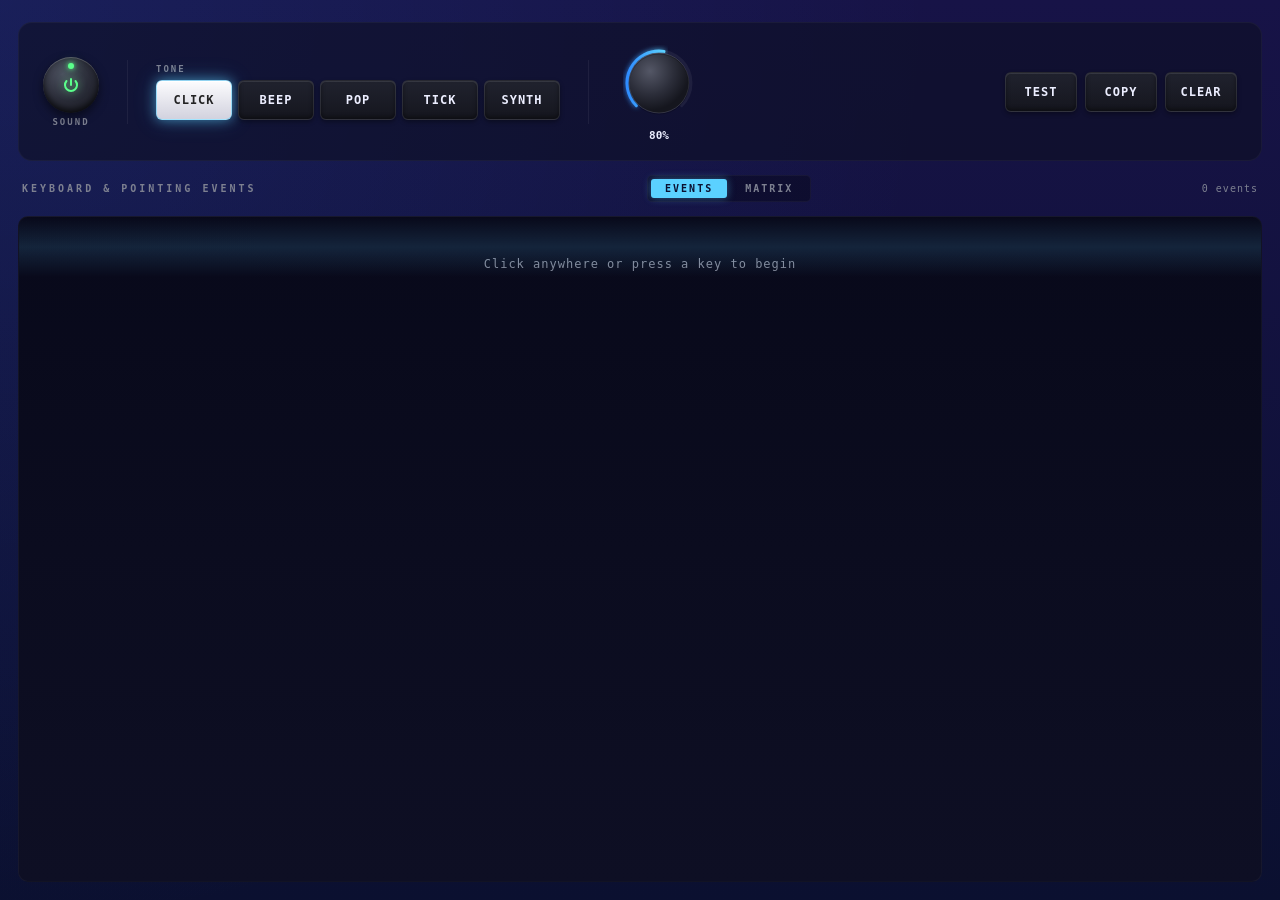
<file: docs/index.html>
<!DOCTYPE html>
<html lang="ja">
<head>
<meta charset="UTF-8">
<meta name="viewport" content="width=device-width, initial-scale=1.0">
<title>KeyCheck — Web</title>
<link rel="icon" href="data:image/svg+xml,%3Csvg xmlns='http://www.w3.org/2000/svg' viewBox='0 0 100 100'%3E%3Crect width='100' height='100' rx='22' fill='%230B1030'/%3E%3Crect x='25' y='35' width='50' height='40' rx='6' fill='%23FCFCFE'/%3E%3Ctext x='50' y='65' font-family='monospace' font-size='28' font-weight='700' text-anchor='middle' fill='%230B1030'%3EK%3C/text%3E%3C/svg%3E">
<style>
  /* ============= Design tokens (verbatim from design/ui/tokens.json) ============= */
  :root {
    --bg-window:      #0B1030;
    --bg-window-grad: #171347;
    --bg-card:        #0E0F24;
    --bg-card-hover:  #131428;
    --accent-cyan:    #5BD1FF;
    --accent-cyan-2:  #2E8BFF;
    --down-green:     #5BFF8B;
    --up-orange:      #FFA85B;
    --peak-red:       #FF5F5F;
    --text-primary:   #ECEEFF;
    --text-secondary: #7D8090;
    --keycap-top-l:   #FCFCFE;
    --keycap-top-d:   #D2D2DE;
    --metal-light:    #3A3D4A;
    --metal-dark:     #1D1F28;
    --divider:        rgba(255,255,255,0.04);
  }
  * { box-sizing: border-box; margin: 0; padding: 0; }
  html, body { height: 100%; }
  body {
    font-family: 'JetBrains Mono', ui-monospace, 'SF Mono', Menlo, Monaco, monospace;
    color: var(--text-primary);
    background:
      radial-gradient(circle at top left, rgba(46, 139, 255, 0.10) 0%, transparent 60%),
      linear-gradient(180deg, var(--bg-window-grad) 0%, var(--bg-window) 100%);
    overflow: hidden;
    user-select: none;
  }
  /* ============= Layout ============= */
  .app {
    display: flex;
    flex-direction: column;
    gap: 14px;
    height: 100vh;
    padding: 22px 18px 18px;
  }
  .control-bar {
    display: flex;
    align-items: center;
    gap: 28px;
    background: rgba(14, 15, 36, 0.6);
    border: 1px solid var(--divider);
    border-radius: 14px;
    padding: 18px 24px;
  }
  .vsep {
    width: 1px;
    height: 64px;
    background: rgba(255, 255, 255, 0.06);
  }
  .section-label {
    font-size: 9px;
    font-weight: 600;
    letter-spacing: 2px;
    text-transform: uppercase;
    color: var(--text-secondary);
  }
  .log-header {
    display: flex;
    align-items: center;
    justify-content: space-between;
    padding: 0 4px;
  }
  .log-header .title {
    font-size: 10px;
    font-weight: 600;
    letter-spacing: 3px;
    text-transform: uppercase;
    color: var(--text-secondary);
  }
  .log-header .count {
    font-size: 10px;
    font-weight: 500;
    letter-spacing: 1px;
    color: var(--text-secondary);
  }
  /* ============= Power button ============= */
  .power-wrap {
    display: flex;
    flex-direction: column;
    align-items: center;
    gap: 4px;
    cursor: pointer;
  }
  .power {
    position: relative;
    width: 56px;
    height: 56px;
    border-radius: 50%;
    background:
      radial-gradient(circle at 35% 30%, #4B4F5E 0%, #2A2C38 50%, #15161E 100%);
    box-shadow:
      inset 0 1px 0 rgba(255,255,255,0.20),
      inset 0 -3px 6px rgba(0,0,0,0.7),
      0 4px 10px rgba(0,0,0,0.5);
    display: flex;
    align-items: center;
    justify-content: center;
    transition: transform 80ms ease-out;
  }
  .power:active { transform: scale(0.96); }
  .power .glyph {
    color: var(--text-secondary);
    transition: color 120ms;
  }
  .power.on .glyph {
    color: var(--down-green);
    filter: drop-shadow(0 0 4px rgba(91, 255, 139, 0.6));
  }
  .power .led {
    position: absolute;
    top: 6px;
    width: 6px;
    height: 6px;
    border-radius: 50%;
    background: rgba(255,255,255,0.10);
    transition: background 150ms, box-shadow 150ms;
  }
  .power.on .led {
    background: var(--down-green);
    box-shadow: 0 0 5px var(--down-green), 0 0 12px rgba(91, 255, 139, 0.6);
  }
  /* ============= Tone keycap row ============= */
  .tone-section { display: flex; flex-direction: column; gap: 6px; }
  .keycap-row { display: flex; gap: 6px; }
  .keycap {
    width: 76px;
    height: 40px;
    border-radius: 6px;
    display: flex;
    align-items: center;
    justify-content: center;
    font-size: 12px;
    font-weight: 600;
    letter-spacing: 1px;
    cursor: pointer;
    transition: transform 80ms ease-out, filter 100ms;
    background:
      linear-gradient(180deg, #20222E 0%, #15161E 100%);
    border: 1px solid rgba(255, 255, 255, 0.08);
    box-shadow:
      inset 0 1px 0 rgba(255,255,255,0.10),
      inset 0 -2px 4px rgba(0,0,0,0.40),
      0 2px 4px rgba(0,0,0,0.35);
    color: var(--text-primary);
  }
  .keycap.action {
    width: 72px;
  }
  .keycap:hover {
    filter: brightness(1.1);
  }
  .keycap:active {
    transform: scale(0.96);
  }
  .keycap.selected {
    background: linear-gradient(180deg, var(--keycap-top-l) 0%, var(--keycap-top-d) 100%);
    border: 1.5px solid rgba(91, 209, 255, 0.55);
    box-shadow:
      inset 0 1px 0 rgba(255, 255, 255, 0.95),
      0 0 12px rgba(91, 209, 255, 0.50),
      0 0 22px rgba(91, 209, 255, 0.25);
    color: rgba(0, 0, 0, 0.85);
  }
  /* ============= Volume knob ============= */
  .knob-wrap {
    display: flex;
    flex-direction: column;
    align-items: center;
    gap: 4px;
  }
  .knob-svg {
    width: 84px;
    height: 84px;
    cursor: ns-resize;
    touch-action: none;
  }
  .knob-pct {
    font-size: 11px;
    font-weight: 600;
    color: var(--text-primary);
    font-variant-numeric: tabular-nums;
  }
  .knob-pct.peak { color: var(--peak-red); }
  /* ============= Action keycaps ============= */
  .actions { display: flex; gap: 8px; margin-left: auto; }
  /* ============= Event log ============= */
  .log-container {
    flex: 1;
    position: relative;
    background: linear-gradient(180deg, #08091A 0%, #0E0F24 100%);
    border: 1px solid var(--divider);
    border-radius: 10px;
    overflow: hidden;
  }
  .log-scroll {
    height: 100%;
    overflow-y: auto;
    overflow-x: hidden;
    scrollbar-width: thin;
    scrollbar-color: rgba(255,255,255,0.1) transparent;
  }
  .log-scroll::-webkit-scrollbar { width: 8px; }
  .log-scroll::-webkit-scrollbar-thumb {
    background: rgba(255,255,255,0.10);
    border-radius: 4px;
  }
  /* CRT scanline */
  .scanline {
    position: absolute;
    left: 0;
    right: 0;
    height: 60px;
    pointer-events: none;
    background: linear-gradient(180deg, transparent 0%, rgba(91, 209, 255, 0.13) 50%, transparent 100%);
    mix-blend-mode: plus-lighter;
    animation: scan 6s linear infinite;
  }
  @keyframes scan {
    0%   { top: 100%; }
    100% { top: -60px; }
  }
  /* Event row */
  .row {
    display: flex;
    align-items: center;
    height: 56px;
    padding-right: 18px;
    border-bottom: 0.5px solid rgba(255, 255, 255, 0.04);
    position: relative;
    transition: background 120ms;
  }
  .row:hover {
    background: rgba(91, 209, 255, 0.04);
  }
  .row .accent {
    width: 4px;
    height: 56px;
    flex-shrink: 0;
    animation: rowFlash 250ms ease-out;
  }
  @keyframes rowFlash {
    0%   { opacity: 0; }
    100% { opacity: 1; }
  }
  .row.down .accent {
    background: var(--down-green);
    box-shadow: 0 0 8px var(--down-green);
  }
  .row.up .accent {
    background: var(--up-orange);
    box-shadow: 0 0 8px var(--up-orange);
  }
  .row .dir {
    width: 70px;
    margin-left: 14px;
    font-size: 22px;
    font-weight: 300;
  }
  .row.down .dir { color: var(--down-green); }
  .row.up   .dir { color: var(--up-orange); }
  .row .center {
    flex: 1;
    padding-left: 4px;
    display: flex;
    flex-direction: column;
    gap: 3px;
  }
  .row .json {
    font-size: 14px;
    font-weight: 500;
  }
  .row .json .punct  { color: var(--text-secondary); }
  .row .json .key    { color: var(--accent-cyan); }
  .row .json .value  { color: var(--text-primary); }
  .row .meta {
    display: flex;
    align-items: center;
    gap: 8px;
    min-height: 16px;
  }
  .row .glyph-chip {
    display: inline-flex;
    align-items: center;
    justify-content: center;
    min-width: 18px;
    height: 18px;
    padding: 0 5px;
    background: rgba(255, 255, 255, 0.06);
    border-radius: 4px;
    font-size: 11px;
    font-weight: 600;
    color: var(--text-primary);
  }
  .row .held-chip {
    display: inline-flex;
    align-items: center;
    height: 18px;
    padding: 0 6px;
    border-radius: 4px;
    font-size: 11px;
    font-weight: 600;
    font-variant-numeric: tabular-nums;
  }
  .row .held-chip.tap   { color: var(--accent-cyan); background: rgba(91,209,255,0.10); }
  .row .held-chip.hold  { color: var(--up-orange);   background: rgba(255,168,91,0.10); }
  .row .held-chip.short { color: var(--peak-red);    background: rgba(255,95,95,0.10); }
  .row .chatter-chip {
    display: inline-flex;
    align-items: center;
    height: 18px;
    padding: 0 6px;
    border-radius: 4px;
    font-size: 10px;
    font-weight: 700;
    letter-spacing: 1px;
    color: var(--peak-red);
    background: rgba(255,95,95,0.15);
    border: 0.8px solid rgba(255,95,95,0.5);
  }
  .row .extra {
    font-size: 11px;
    color: var(--text-secondary);
  }
  .row .right-cols {
    display: flex;
    gap: 16px;
    margin-left: 14px;
  }
  .row .col {
    display: flex;
    align-items: center;
    gap: 6px;
  }
  .row .col-label {
    font-size: 9px;
    font-weight: 600;
    letter-spacing: 2px;
    color: var(--text-secondary);
  }
  .row .col-value {
    font-size: 11px;
    font-weight: 500;
    color: var(--text-primary);
    font-variant-numeric: tabular-nums;
  }
  /* Empty state */
  .empty-msg {
    padding: 40px;
    text-align: center;
    color: var(--text-secondary);
    font-size: 12px;
    letter-spacing: 1px;
  }
  /* Drag-region for windowed feel (no actual drag) */
  .titlebar-spacer { height: 0; }

  /* ============= Mode switcher ============= */
  .mode-switcher {
    display: inline-flex;
    gap: 4px;
    background: rgba(0,0,0,0.3);
    padding: 3px;
    border-radius: 5px;
    border: 1px solid var(--divider);
  }
  .mode-btn {
    background: transparent;
    border: none;
    color: var(--text-secondary);
    padding: 4px 14px;
    font-family: inherit;
    font-size: 10px;
    font-weight: 600;
    letter-spacing: 2px;
    text-transform: uppercase;
    cursor: pointer;
    border-radius: 3px;
    transition: all 120ms;
  }
  .mode-btn.selected {
    background: var(--accent-cyan);
    color: var(--bg-window);
    box-shadow: 0 0 8px rgba(91,209,255,0.4);
  }
  .mode-btn:not(.selected):hover { color: var(--text-primary); }

  /* ============= Matrix view ============= */
  .matrix-container {
    flex: 1;
    overflow-y: auto;
    background: linear-gradient(180deg, #08091A 0%, #0E0F24 100%);
    border: 1px solid var(--divider);
    border-radius: 10px;
    padding: 16px 18px;
    display: none;
  }
  .matrix-container.active { display: block; }
  .log-container.hidden { display: none; }
  .matrix-controls {
    display: flex;
    align-items: center;
    gap: 10px;
    margin-bottom: 12px;
    flex-wrap: wrap;
  }
  .matrix-controls label {
    font-size: 10px;
    letter-spacing: 2px;
    text-transform: uppercase;
    color: var(--text-secondary);
    margin-right: 4px;
  }
  .kb-select {
    background: rgba(0,0,0,0.4);
    color: var(--text-primary);
    border: 1px solid var(--divider);
    border-radius: 5px;
    padding: 5px 10px;
    font-family: inherit;
    font-size: 12px;
    cursor: pointer;
  }
  .matrix-btn {
    background: rgba(0,0,0,0.3);
    border: 1px solid var(--divider);
    color: var(--text-primary);
    padding: 5px 12px;
    border-radius: 5px;
    font-family: inherit;
    font-size: 11px;
    font-weight: 600;
    letter-spacing: 1px;
    cursor: pointer;
    transition: all 120ms;
  }
  .matrix-btn:hover { border-color: var(--accent-cyan); }
  .matrix-btn.primary {
    background: var(--accent-cyan);
    color: var(--bg-window);
    border-color: var(--accent-cyan);
    box-shadow: 0 0 8px rgba(91,209,255,0.4);
  }
  .matrix-help {
    font-size: 11px;
    color: var(--text-secondary);
    margin-bottom: 12px;
  }

  .matrix-side {
    margin-bottom: 18px;
  }
  .matrix-side-title {
    font-size: 10px;
    font-weight: 600;
    letter-spacing: 3px;
    text-transform: uppercase;
    color: var(--text-secondary);
    margin-bottom: 8px;
  }
  .pin-grid {
    display: grid;
    border: 1px solid rgba(255,255,255,0.06);
    border-radius: 6px;
    overflow: hidden;
    background: rgba(0,0,0,0.2);
  }
  .pin-cell {
    border-right: 1px solid rgba(255,255,255,0.04);
    border-bottom: 1px solid rgba(255,255,255,0.04);
    padding: 6px 4px;
    font-size: 10px;
    text-align: center;
    min-width: 56px;
    height: 44px;
    display: flex;
    align-items: center;
    justify-content: center;
    flex-direction: column;
    gap: 2px;
  }
  .pin-cell.label {
    background: rgba(0,0,0,0.4);
    color: var(--text-secondary);
    font-weight: 600;
    letter-spacing: 1px;
    font-size: 9px;
    text-transform: uppercase;
  }
  .pin-cell.label-corner {
    background: rgba(0,0,0,0.5);
    color: var(--text-secondary);
    font-size: 8px;
    line-height: 1.2;
  }
  .pin-cell.diagonal {
    background: repeating-linear-gradient(45deg,
      rgba(255,255,255,0.02) 0 6px,
      rgba(255,255,255,0.04) 6px 12px);
    color: var(--text-secondary);
  }
  .pin-cell.empty {
    background: rgba(255,255,255,0.01);
  }
  .pin-cell.key {
    background: rgba(125,128,144,0.10);
    color: var(--text-primary);
    cursor: pointer;
    transition: background 120ms;
    font-weight: 500;
  }
  .pin-cell.key.untestable {
    color: var(--text-secondary);
    background: rgba(255,255,255,0.02);
    font-style: italic;
  }
  .pin-cell.key.pressed {
    background: rgba(91,255,139,0.18);
    color: var(--down-green);
    box-shadow: inset 0 0 0 1px rgba(91,255,139,0.5);
  }
  .pin-cell.key.dead {
    background: rgba(255,95,95,0.18);
    color: var(--peak-red);
    box-shadow: inset 0 0 0 1px rgba(255,95,95,0.6);
  }
  .pin-cell.key.highlight-row,
  .pin-cell.key.highlight-col {
    background: rgba(91,209,255,0.12);
    box-shadow: inset 0 0 0 1px rgba(91,209,255,0.5);
  }
  .pin-cell.key.highlight-target {
    background: rgba(91,209,255,0.30);
    box-shadow: 0 0 0 1.5px var(--accent-cyan), 0 0 10px rgba(91,209,255,0.5);
  }
  .pin-cell .keylabel {
    font-size: 11px;
    line-height: 1.1;
  }
  .pin-cell .keymeta {
    font-size: 8px;
    color: var(--text-secondary);
    line-height: 1;
  }

  .matrix-direct {
    display: flex;
    gap: 8px;
    margin-bottom: 14px;
  }
  .matrix-direct .pin-cell.key {
    min-width: 100px;
    border-radius: 4px;
    border: 1px solid var(--divider);
  }

  /* ============= Physical layout (keymap-drawer style) ============= */
  .layout-wrap {
    background: rgba(0,0,0,0.25);
    border: 1px solid var(--divider);
    border-radius: 8px;
    padding: 14px;
    margin-bottom: 14px;
  }
  .layout-svg {
    display: block;
    width: 100%;
    max-width: 900px;
    margin: 0 auto;
    height: auto;
  }
  .layout-key rect.outer {
    fill: rgba(255,255,255,0.02);
    stroke: rgba(255,255,255,0.10);
    stroke-width: 0.8;
  }
  .layout-key rect.inner {
    fill: rgba(125,128,144,0.10);
    stroke: rgba(255,255,255,0.10);
    stroke-width: 0.8;
    transition: fill 120ms, stroke 120ms;
  }
  .layout-key text {
    fill: var(--text-primary);
    font-family: ui-monospace, 'SF Mono', monospace;
    font-size: 10px;
    font-weight: 500;
    text-anchor: middle;
    dominant-baseline: middle;
    pointer-events: none;
    user-select: none;
  }
  .layout-key.untestable rect.inner {
    fill: rgba(255,255,255,0.02);
    stroke: rgba(255,255,255,0.06);
  }
  .layout-key.untestable text { fill: var(--text-secondary); font-style: italic; }
  .layout-key.pressed rect.inner {
    fill: rgba(91,255,139,0.22);
    stroke: var(--down-green);
  }
  .layout-key.pressed text { fill: var(--down-green); }
  .layout-key.dead rect.inner {
    fill: rgba(255,95,95,0.25);
    stroke: var(--peak-red);
    stroke-width: 1.5;
  }
  .layout-key.dead text { fill: var(--peak-red); font-weight: 700; }
  .layout-key.highlight-pin rect.inner {
    stroke: var(--accent-cyan);
    stroke-width: 1.8;
  }
  .layout-key.highlight-target rect.inner {
    stroke: var(--accent-cyan);
    stroke-width: 2.5;
    filter: drop-shadow(0 0 6px rgba(91,209,255,0.6));
  }
  .layout-key { cursor: pointer; }

  /* ============= Xiao BLE pin panel (SVG) ============= */
  .xiao-row {
    display: flex;
    gap: 24px;
    margin-bottom: 14px;
    flex-wrap: wrap;
    justify-content: center;
  }
  .xiao-board-wrap {
    display: flex;
    flex-direction: column;
    align-items: center;
  }
  .xiao-side-label {
    font-size: 9px;
    font-weight: 700;
    letter-spacing: 3px;
    text-transform: uppercase;
    color: var(--text-secondary);
    margin-bottom: 6px;
  }
  .xiao-svg {
    width: 340px;
    max-width: 100%;
    height: auto;
  }
  .xiao-svg .board-bg {
    fill: #16181f;
    stroke: rgba(255,255,255,0.10);
    stroke-width: 1;
  }
  .xiao-svg .board-text {
    fill: rgba(255,255,255,0.20);
    font-family: ui-sans-serif, system-ui, sans-serif;
    font-weight: 600;
    text-anchor: middle;
  }
  .xiao-svg .usbc {
    fill: #5e5e5e;
    stroke: #2a2a2a;
    stroke-width: 0.5;
  }
  .xiao-svg .pin-hole {
    fill: #d4a93e;
    stroke: rgba(255,255,255,0.2);
    stroke-width: 0.5;
  }
  .xiao-svg .pin-hole-inner {
    fill: #2a2a2a;
  }
  .xiao-svg .pin-pill {
    stroke: rgba(0,0,0,0.4);
    stroke-width: 0.5;
  }
  .xiao-svg .pill-digital  { fill: #5BA1D9; }
  .xiao-svg .pill-analog   { fill: #F4A78A; }
  .xiao-svg .pill-power    { fill: #D85959; }
  .xiao-svg .pill-gnd      { fill: #1f1f1f; stroke: #555; }
  .xiao-svg .pill-iic      { fill: #3EAEAA; }
  .xiao-svg .pill-uart     { fill: #7D8090; }
  .xiao-svg .pill-spi      { fill: #9B7BBF; }
  .xiao-svg .pill-pinno    { fill: #7FB069; }
  .xiao-svg .pill-nfc      { fill: #D85959; }
  .xiao-svg .pill-text {
    fill: #ffffff;
    font-family: ui-monospace, 'SF Mono', monospace;
    font-weight: 700;
    font-size: 9.5px;
    text-anchor: middle;
    dominant-baseline: middle;
    pointer-events: none;
  }
  .xiao-svg .pill-text.dark { fill: #1a1a1a; }
  .xiao-svg .pin-meta {
    fill: var(--text-secondary);
    font-family: ui-monospace, 'SF Mono', monospace;
    font-size: 8px;
    pointer-events: none;
  }
  /* Charlieplex active pin: gold halo + highlighted pill */
  .xiao-svg g.pin.charlieplex .pin-hole {
    fill: #ffd24a;
    filter: drop-shadow(0 0 4px rgba(255,210,74,0.8));
  }
  /* Pin with dead keys */
  .xiao-svg g.pin.has-dead .pin-hole {
    fill: var(--peak-red);
    filter: drop-shadow(0 0 6px rgba(255,95,95,0.9));
  }
  .xiao-svg g.pin.has-dead .pin-pill {
    stroke: var(--peak-red);
    stroke-width: 1.5;
  }
  /* Highlighted (selected) pin */
  .xiao-svg g.pin.highlighted .pin-hole {
    fill: var(--accent-cyan);
    filter: drop-shadow(0 0 6px rgba(91,209,255,0.9));
  }
  .xiao-svg g.pin.highlighted .pin-pill {
    stroke: var(--accent-cyan);
    stroke-width: 2;
  }
  .xiao-svg g.pin.charlieplex { cursor: pointer; }
  .xiao-svg g.pin.charlieplex:hover .pin-pill { filter: brightness(1.15); }
  .xiao-svg .nfc-pad {
    fill: #16181f;
    stroke: rgba(255,255,255,0.08);
    stroke-dasharray: 2,2;
  }
  .xiao-svg .dead-badge {
    fill: var(--peak-red);
  }
  .xiao-svg .dead-text {
    fill: white;
    font-family: ui-sans-serif, system-ui, sans-serif;
    font-weight: 700;
    font-size: 9px;
    text-anchor: middle;
    dominant-baseline: middle;
    pointer-events: none;
  }
  .xiao-svg .keys-count {
    fill: var(--text-secondary);
    font-family: ui-monospace, 'SF Mono', monospace;
    font-size: 8px;
    pointer-events: none;
  }

  .matrix-summary {
    margin-top: 14px;
    padding: 12px 14px;
    background: rgba(255,255,255,0.02);
    border: 1px solid var(--divider);
    border-radius: 8px;
  }
  .matrix-summary-title {
    font-size: 10px;
    font-weight: 600;
    letter-spacing: 3px;
    text-transform: uppercase;
    color: var(--text-secondary);
    margin-bottom: 8px;
  }
  .matrix-stat {
    display: flex;
    gap: 14px;
    font-size: 12px;
    margin-bottom: 8px;
    align-items: baseline;
  }
  .matrix-stat .stat-num {
    font-size: 20px;
    font-weight: 700;
    font-variant-numeric: tabular-nums;
  }
  .matrix-stat .stat-pressed { color: var(--down-green); }
  .matrix-stat .stat-dead    { color: var(--peak-red); }
  .matrix-stat .stat-untouched { color: var(--text-secondary); }
  .matrix-insight {
    padding: 6px 10px;
    margin-top: 4px;
    font-size: 12px;
    border-left: 3px solid var(--peak-red);
    background: rgba(255,95,95,0.08);
    color: var(--text-primary);
    border-radius: 0 4px 4px 0;
  }
  .matrix-insight.info {
    border-left-color: var(--accent-cyan);
    background: rgba(91,209,255,0.06);
  }
  .matrix-insight code {
    color: var(--accent-cyan);
    font-weight: 700;
  }
</style>
</head>
<body>
<div class="app">
  <header class="control-bar" id="controlBar">
    <!-- Sound power -->
    <div class="power-wrap" id="powerWrap" title="Sound on/off">
      <div class="power on" id="powerBtn">
        <span class="led"></span>
        <svg class="glyph" width="20" height="20" viewBox="0 0 20 20" fill="none">
          <path d="M10 4 V10" stroke="currentColor" stroke-width="2" stroke-linecap="round"/>
          <path d="M5.5 6 A6 6 0 1 0 14.5 6" stroke="currentColor" stroke-width="2" stroke-linecap="round" fill="none"/>
        </svg>
      </div>
      <div class="section-label">Sound</div>
    </div>

    <div class="vsep"></div>

    <!-- Tone selector -->
    <div class="tone-section">
      <div class="section-label">Tone</div>
      <div class="keycap-row" id="toneRow">
        <div class="keycap selected" data-tone="click">CLICK</div>
        <div class="keycap"          data-tone="beep">BEEP</div>
        <div class="keycap"          data-tone="pop">POP</div>
        <div class="keycap"          data-tone="tick">TICK</div>
        <div class="keycap"          data-tone="synth">SYNTH</div>
      </div>
    </div>

    <div class="vsep"></div>

    <!-- Volume knob -->
    <div class="knob-wrap">
      <svg class="knob-svg" id="knob" viewBox="0 0 84 84">
        <defs>
          <linearGradient id="cyanGrad" x1="0" y1="0" x2="1" y2="0">
            <stop offset="0%"  stop-color="#2E8BFF"/>
            <stop offset="100%" stop-color="#5BD1FF"/>
          </linearGradient>
          <linearGradient id="redGrad" x1="0" y1="0" x2="1" y2="0">
            <stop offset="0%" stop-color="#FFA85B"/>
            <stop offset="100%" stop-color="#FF5F5F"/>
          </linearGradient>
          <radialGradient id="metalGrad" cx="0.35" cy="0.30" r="0.65">
            <stop offset="0%"  stop-color="#545766"/>
            <stop offset="60%" stop-color="#2C2E3A"/>
            <stop offset="100%" stop-color="#15161E"/>
          </radialGradient>
          <filter id="cyanGlow"><feGaussianBlur stdDeviation="2.5"/></filter>
          <filter id="redGlow"><feGaussianBlur stdDeviation="2.5"/></filter>
        </defs>
        <!-- background arc -->
        <path id="arcBg" stroke="rgba(255,255,255,0.06)" stroke-width="3" fill="none" stroke-linecap="round"/>
        <!-- lit cyan arc (0..100%) -->
        <path id="arcLit" stroke="url(#cyanGrad)" stroke-width="3" fill="none" stroke-linecap="round" filter="url(#cyanGlow)"/>
        <path id="arcLit2" stroke="url(#cyanGrad)" stroke-width="3" fill="none" stroke-linecap="round"/>
        <!-- peak red arc (100..150%) -->
        <path id="arcPeak" stroke="url(#redGrad)" stroke-width="3" fill="none" stroke-linecap="round" filter="url(#redGlow)"/>
        <path id="arcPeak2" stroke="url(#redGrad)" stroke-width="3" fill="none" stroke-linecap="round"/>
        <!-- knob body -->
        <circle cx="42" cy="42" r="30" fill="url(#metalGrad)" stroke="rgba(255,255,255,0.18)" stroke-width="0.8"/>
        <circle cx="42" cy="42" r="30" fill="none" stroke="rgba(0,0,0,0.6)" stroke-width="0.8" transform="translate(0,1)" opacity="0.5"/>
        <!-- indicator -->
        <line id="indicator" stroke="#5BD1FF" stroke-width="2" stroke-linecap="round"
              x1="42" y1="20" x2="42" y2="29"
              filter="url(#cyanGlow)"/>
      </svg>
      <div class="knob-pct" id="knobPct">80%</div>
    </div>

    <div style="flex:1"></div>

    <!-- Actions -->
    <div class="actions">
      <div class="keycap action" id="btnTest">TEST</div>
      <div class="keycap action" id="btnCopy">COPY</div>
      <div class="keycap action" id="btnClear">CLEAR</div>
    </div>
  </header>

  <div class="log-header">
    <div class="title">Keyboard &amp; pointing events</div>
    <div class="mode-switcher" id="modeSwitcher">
      <button class="mode-btn selected" data-mode="events">Events</button>
      <button class="mode-btn" data-mode="matrix">Matrix</button>
    </div>
    <div class="count"><span id="evtCount">0</span> events</div>
  </div>

  <div class="log-container" id="eventsView">
    <div class="scanline"></div>
    <div class="log-scroll" id="logScroll">
      <div class="empty-msg" id="emptyMsg">Click anywhere or press a key to begin</div>
    </div>
  </div>

  <div class="matrix-container" id="matrixView">
    <div class="matrix-controls">
      <label>Keyboard:</label>
      <select class="kb-select" id="kbSelect">
        <option value="corchibi">Corchibi</option>
        <option value="modula">Modula (grid view — layout WIP)</option>
      </select>
      <button class="matrix-btn" id="markDeadBtn">Mark untyped as DEAD</button>
      <button class="matrix-btn" id="resetMatrixBtn">Reset</button>
      <span class="matrix-help" id="matrixHelp">
        Type every key on your keyboard. Then click <b>Mark untyped as DEAD</b>
        to highlight unresponsive keys and pin clusters.
      </span>
    </div>
    <div id="matrixBody"></div>
  </div>
</div>

<script>
'use strict';

// ============= HID code mapping (USB Keyboard usage page 0x07) =============
// Source of truth: matches the macOS native version's name conventions.
const HID_MAP = {
  // letters
  KeyA: ['a', 0x04], KeyB: ['b', 0x05], KeyC: ['c', 0x06], KeyD: ['d', 0x07],
  KeyE: ['e', 0x08], KeyF: ['f', 0x09], KeyG: ['g', 0x0A], KeyH: ['h', 0x0B],
  KeyI: ['i', 0x0C], KeyJ: ['j', 0x0D], KeyK: ['k', 0x0E], KeyL: ['l', 0x0F],
  KeyM: ['m', 0x10], KeyN: ['n', 0x11], KeyO: ['o', 0x12], KeyP: ['p', 0x13],
  KeyQ: ['q', 0x14], KeyR: ['r', 0x15], KeyS: ['s', 0x16], KeyT: ['t', 0x17],
  KeyU: ['u', 0x18], KeyV: ['v', 0x19], KeyW: ['w', 0x1A], KeyX: ['x', 0x1B],
  KeyY: ['y', 0x1C], KeyZ: ['z', 0x1D],
  // digits
  Digit1: ['1', 0x1E], Digit2: ['2', 0x1F], Digit3: ['3', 0x20], Digit4: ['4', 0x21],
  Digit5: ['5', 0x22], Digit6: ['6', 0x23], Digit7: ['7', 0x24], Digit8: ['8', 0x25],
  Digit9: ['9', 0x26], Digit0: ['0', 0x27],
  // specials
  Enter: ['return_or_enter', 0x28],
  Escape: ['escape', 0x29],
  Backspace: ['delete_or_backspace', 0x2A],
  Tab: ['tab', 0x2B],
  Space: ['spacebar', 0x2C],
  Minus: ['hyphen', 0x2D],
  Equal: ['equal_sign', 0x2E],
  BracketLeft: ['open_bracket', 0x2F],
  BracketRight: ['close_bracket', 0x30],
  Backslash: ['backslash', 0x31],
  Semicolon: ['semicolon', 0x33],
  Quote: ['quote', 0x34],
  Backquote: ['grave_accent_and_tilde', 0x35],
  Comma: ['comma', 0x36],
  Period: ['period', 0x37],
  Slash: ['slash', 0x38],
  CapsLock: ['caps_lock', 0x39],
  // function keys
  F1: ['f1', 0x3A], F2: ['f2', 0x3B], F3: ['f3', 0x3C], F4: ['f4', 0x3D],
  F5: ['f5', 0x3E], F6: ['f6', 0x3F], F7: ['f7', 0x40], F8: ['f8', 0x41],
  F9: ['f9', 0x42], F10: ['f10', 0x43], F11: ['f11', 0x44], F12: ['f12', 0x45],
  F13: ['f13', 0x68], F14: ['f14', 0x69], F15: ['f15', 0x6A], F16: ['f16', 0x6B],
  F17: ['f17', 0x6C], F18: ['f18', 0x6D], F19: ['f19', 0x6E], F20: ['f20', 0x6F],
  // navigation
  PrintScreen: ['print_screen', 0x46],
  ScrollLock: ['scroll_lock', 0x47],
  Pause: ['pause', 0x48],
  Insert: ['insert', 0x49],
  Home: ['home', 0x4A],
  PageUp: ['page_up', 0x4B],
  Delete: ['delete_forward', 0x4C],
  End: ['end', 0x4D],
  PageDown: ['page_down', 0x4E],
  ArrowRight: ['right_arrow', 0x4F],
  ArrowLeft: ['left_arrow', 0x50],
  ArrowDown: ['down_arrow', 0x51],
  ArrowUp: ['up_arrow', 0x52],
  // numpad
  NumLock: ['keypad_num_lock', 0x53],
  NumpadDivide: ['keypad_slash', 0x54],
  NumpadMultiply: ['keypad_asterisk', 0x55],
  NumpadSubtract: ['keypad_hyphen', 0x56],
  NumpadAdd: ['keypad_plus', 0x57],
  NumpadEnter: ['keypad_enter', 0x58],
  Numpad1: ['keypad_1', 0x59], Numpad2: ['keypad_2', 0x5A], Numpad3: ['keypad_3', 0x5B],
  Numpad4: ['keypad_4', 0x5C], Numpad5: ['keypad_5', 0x5D], Numpad6: ['keypad_6', 0x5E],
  Numpad7: ['keypad_7', 0x5F], Numpad8: ['keypad_8', 0x60], Numpad9: ['keypad_9', 0x61],
  Numpad0: ['keypad_0', 0x62],
  NumpadDecimal: ['keypad_period', 0x63],
  NumpadEqual: ['keypad_equal_sign', 0x67],
  IntlBackslash: ['non_us_backslash', 0x64],
  // modifiers
  ControlLeft:  ['left_control',  0xE0],
  ShiftLeft:    ['left_shift',    0xE1],
  AltLeft:      ['left_option',   0xE2],
  MetaLeft:     ['left_command',  0xE3],
  ControlRight: ['right_control', 0xE4],
  ShiftRight:   ['right_shift',   0xE5],
  AltRight:     ['right_option',  0xE6],
  MetaRight:    ['right_command', 0xE7],
  // japanese
  IntlYen:    ['japanese_pc_yen',     0x89],
  IntlRo:     ['international1',      0x87],
  KanaMode:   ['international2',      0x88],
  Convert:    ['japanese_pc_xfer',    0x8A],
  NonConvert: ['japanese_pc_nfer',    0x8B],
  Lang1:      ['japanese_pc_katakana',0x90],
  Lang2:      ['japanese_pc_hiragana',0x91],
  // misc
  ContextMenu:    ['menu',         0x76],
  AudioVolumeMute:['mute',         0x7F],
  AudioVolumeUp:  ['volume_up',    0x80],
  AudioVolumeDown:['volume_down',  0x81],
  // legacy aliases (older browsers)
  VolumeMute: ['mute',         0x7F],
  VolumeUp:   ['volume_up',    0x80],
  VolumeDown: ['volume_down',  0x81],
};
const MOD_GLYPHS = [
  ['CapsLock', '⇪'],
  ['Shift',    '⇧'],
  ['Control',  '⌃'],
  ['Alt',      '⌥'],
  ['Meta',     '⌘'],
];

// ============= State =============
const state = {
  soundOn:   true,
  tone:      'click',
  volume:    0.8,    // 0..1.5
  events:    [],
  maxEvents: 500,
  // press tracking — keyed by code (or 'mouse.N' for buttons)
  pressStart: {},
  lastDown:   {},
};
const CHATTER_THRESHOLD_MS = 50;

// ============= Keyboard presets (auto-generated by tools/parse_zmk.py) =============
const PRESETS = {
  modula: {
  "name": "modula",
  "pinsPerSide": 6,
  "pinLabelsL": [
    "D0",
    "D1",
    "D2",
    "D3",
    "P0.09",
    "P0.10"
  ],
  "pinLabelsR": [
    "D0",
    "D1",
    "D2",
    "D3",
    "P0.09",
    "P0.10"
  ],
  "positions": [
    {
      "idx": 0,
      "side": "L",
      "driver": 1,
      "sensor": 0,
      "expected": "tab",
      "label": "&lth \u2026 TAB",
      "testable": true,
      "binding": "&lth FCN TAB"
    },
    {
      "idx": 1,
      "side": "L",
      "driver": 2,
      "sensor": 0,
      "expected": "q",
      "label": "&plt \u2026 Q",
      "testable": true,
      "binding": "&plt FCN Q"
    },
    {
      "idx": 2,
      "side": "L",
      "driver": 3,
      "sensor": 0,
      "expected": "w",
      "label": "W",
      "testable": true,
      "binding": "&kp W"
    },
    {
      "idx": 3,
      "side": "L",
      "driver": 4,
      "sensor": 0,
      "expected": "e",
      "label": "E",
      "testable": true,
      "binding": "&kp E"
    },
    {
      "idx": 4,
      "side": "L",
      "driver": 5,
      "sensor": 0,
      "expected": "r",
      "label": "R",
      "testable": true,
      "binding": "&kp R"
    },
    {
      "idx": 5,
      "side": "L",
      "driver": 2,
      "sensor": 1,
      "expected": "t",
      "label": "T",
      "testable": true,
      "binding": "&kp T"
    },
    {
      "idx": 6,
      "side": "R",
      "driver": 1,
      "sensor": 0,
      "expected": "y",
      "label": "Y",
      "testable": true,
      "binding": "&kp Y"
    },
    {
      "idx": 7,
      "side": "R",
      "driver": 2,
      "sensor": 0,
      "expected": "u",
      "label": "U",
      "testable": true,
      "binding": "&kp U"
    },
    {
      "idx": 8,
      "side": "R",
      "driver": 3,
      "sensor": 0,
      "expected": "i",
      "label": "I",
      "testable": true,
      "binding": "&kp I"
    },
    {
      "idx": 9,
      "side": "R",
      "driver": 4,
      "sensor": 0,
      "expected": "o",
      "label": "O",
      "testable": true,
      "binding": "&kp O"
    },
    {
      "idx": 10,
      "side": "R",
      "driver": 5,
      "sensor": 0,
      "expected": "p",
      "label": "P",
      "testable": true,
      "binding": "&kp P"
    },
    {
      "idx": 11,
      "side": "R",
      "driver": 2,
      "sensor": 1,
      "expected": "hyphen",
      "label": "minus",
      "testable": true,
      "binding": "&minus"
    },
    {
      "idx": 12,
      "side": "L",
      "driver": 0,
      "sensor": 2,
      "expected": "return_or_enter",
      "label": "&mth \u2026 RET",
      "testable": true,
      "binding": "&mth LCTRL RET"
    },
    {
      "idx": 13,
      "side": "L",
      "driver": 1,
      "sensor": 2,
      "expected": "a",
      "label": "A",
      "testable": true,
      "binding": "&kp A"
    },
    {
      "idx": 14,
      "side": "L",
      "driver": 3,
      "sensor": 2,
      "expected": "s",
      "label": "S",
      "testable": true,
      "binding": "&kp S"
    },
    {
      "idx": 15,
      "side": "L",
      "driver": 4,
      "sensor": 2,
      "expected": "d",
      "label": "D",
      "testable": true,
      "binding": "&kp D"
    },
    {
      "idx": 16,
      "side": "L",
      "driver": 5,
      "sensor": 2,
      "expected": "f",
      "label": "F",
      "testable": true,
      "binding": "&kp F"
    },
    {
      "idx": 17,
      "side": "L",
      "driver": 3,
      "sensor": 1,
      "expected": "g",
      "label": "G",
      "testable": true,
      "binding": "&kp G"
    },
    {
      "idx": 18,
      "side": "R",
      "driver": 0,
      "sensor": 2,
      "expected": "h",
      "label": "H",
      "testable": true,
      "binding": "&kp H"
    },
    {
      "idx": 19,
      "side": "R",
      "driver": 1,
      "sensor": 2,
      "expected": "j",
      "label": "J",
      "testable": true,
      "binding": "&kp J"
    },
    {
      "idx": 20,
      "side": "R",
      "driver": 3,
      "sensor": 2,
      "expected": "k",
      "label": "K",
      "testable": true,
      "binding": "&kp K"
    },
    {
      "idx": 21,
      "side": "R",
      "driver": 4,
      "sensor": 2,
      "expected": "l",
      "label": "L",
      "testable": true,
      "binding": "&kp L"
    },
    {
      "idx": 22,
      "side": "R",
      "driver": 5,
      "sensor": 2,
      "expected": "semicolon",
      "label": "semi",
      "testable": true,
      "binding": "&semi"
    },
    {
      "idx": 23,
      "side": "R",
      "driver": 3,
      "sensor": 1,
      "expected": "7",
      "label": "sqt",
      "testable": true,
      "binding": "&sqt"
    },
    {
      "idx": 24,
      "side": "L",
      "driver": 0,
      "sensor": 3,
      "expected": "escape",
      "label": "&mth \u2026 ESC",
      "testable": true,
      "binding": "&mth LSHIFT ESC"
    },
    {
      "idx": 25,
      "side": "L",
      "driver": 1,
      "sensor": 3,
      "expected": "z",
      "label": "Z",
      "testable": true,
      "binding": "&kp Z"
    },
    {
      "idx": 26,
      "side": "L",
      "driver": 2,
      "sensor": 3,
      "expected": "x",
      "label": "X",
      "testable": true,
      "binding": "&kp X"
    },
    {
      "idx": 27,
      "side": "L",
      "driver": 4,
      "sensor": 3,
      "expected": "c",
      "label": "C",
      "testable": true,
      "binding": "&kp C"
    },
    {
      "idx": 28,
      "side": "L",
      "driver": 5,
      "sensor": 3,
      "expected": "v",
      "label": "V",
      "testable": true,
      "binding": "&kp V"
    },
    {
      "idx": 29,
      "side": "L",
      "driver": 4,
      "sensor": 1,
      "expected": "b",
      "label": "B",
      "testable": true,
      "binding": "&kp B"
    },
    {
      "idx": 30,
      "side": "R",
      "driver": 0,
      "sensor": 3,
      "expected": "n",
      "label": "N",
      "testable": true,
      "binding": "&kp N"
    },
    {
      "idx": 31,
      "side": "R",
      "driver": 1,
      "sensor": 3,
      "expected": "m",
      "label": "M",
      "testable": true,
      "binding": "&kp M"
    },
    {
      "idx": 32,
      "side": "R",
      "driver": 2,
      "sensor": 3,
      "expected": "comma",
      "label": "COMMA",
      "testable": true,
      "binding": "&kp COMMA"
    },
    {
      "idx": 33,
      "side": "R",
      "driver": 4,
      "sensor": 3,
      "expected": "period",
      "label": "DOT",
      "testable": true,
      "binding": "&kp DOT"
    },
    {
      "idx": 34,
      "side": "R",
      "driver": 5,
      "sensor": 3,
      "expected": "slash",
      "label": "SLASH",
      "testable": true,
      "binding": "&kp SLASH"
    },
    {
      "idx": 35,
      "side": "R",
      "driver": 4,
      "sensor": 1,
      "expected": "left_command",
      "label": "LGUI",
      "testable": true,
      "binding": "&kp LGUI"
    },
    {
      "idx": 36,
      "side": "L",
      "driver": 0,
      "sensor": 4,
      "expected": "escape",
      "label": "ESC",
      "testable": true,
      "binding": "&kp ESC"
    },
    {
      "idx": 37,
      "side": "L",
      "driver": 1,
      "sensor": 4,
      "expected": null,
      "label": "\u25bd trans",
      "testable": false,
      "binding": "&trans"
    },
    {
      "idx": 38,
      "side": "L",
      "driver": 2,
      "sensor": 4,
      "expected": null,
      "label": "\u25bd trans",
      "testable": false,
      "binding": "&trans"
    },
    {
      "idx": 39,
      "side": "L",
      "driver": 3,
      "sensor": 4,
      "expected": "spacebar",
      "label": "&lth \u2026 SPACE",
      "testable": true,
      "binding": "&lth SYMBOL SPACE"
    },
    {
      "idx": 40,
      "side": "L",
      "driver": 5,
      "sensor": 4,
      "expected": "delete_or_backspace",
      "label": "&lth \u2026 BSPC",
      "testable": true,
      "binding": "&lth NAVNUM BSPC"
    },
    {
      "idx": 41,
      "side": "R",
      "driver": 0,
      "sensor": 4,
      "expected": "left_option",
      "label": "LALT",
      "testable": true,
      "binding": "&kp LALT"
    },
    {
      "idx": 42,
      "side": "R",
      "driver": 1,
      "sensor": 4,
      "expected": "return_or_enter",
      "label": "&mt \u2026 RET",
      "testable": true,
      "binding": "&mt LSHFT RET"
    },
    {
      "idx": 43,
      "side": "R",
      "driver": 2,
      "sensor": 4,
      "expected": null,
      "label": "tog MOUSE",
      "testable": false,
      "binding": "&tog MOUSE"
    },
    {
      "idx": 44,
      "side": "R",
      "driver": 3,
      "sensor": 4,
      "expected": null,
      "label": "\u25bd trans",
      "testable": false,
      "binding": "&trans"
    },
    {
      "idx": 45,
      "side": "R",
      "driver": 5,
      "sensor": 4,
      "expected": null,
      "label": "tog SYMBOL",
      "testable": false,
      "binding": "&tog SYMBOL"
    },
    {
      "idx": 46,
      "side": "L",
      "driver": 3,
      "sensor": 5,
      "expected": null,
      "label": "mb4_alt_gui_n",
      "testable": false,
      "binding": "&mb4_alt_gui_n"
    },
    {
      "idx": 47,
      "side": "L",
      "driver": 2,
      "sensor": 5,
      "expected": null,
      "label": "\u2b14 scroll",
      "testable": false,
      "binding": "&msc SCUP_S"
    },
    {
      "idx": 48,
      "side": "L",
      "driver": 4,
      "sensor": 5,
      "expected": "print_screen",
      "label": "PSCRN",
      "testable": true,
      "binding": "&kp PSCRN"
    },
    {
      "idx": 49,
      "side": "L",
      "driver": 1,
      "sensor": 5,
      "expected": null,
      "label": "\u2b14 scroll",
      "testable": false,
      "binding": "&msc SCDN_S"
    },
    {
      "idx": 50,
      "side": "L",
      "driver": 0,
      "sensor": 5,
      "expected": null,
      "label": "mb5_alt_gui_p",
      "testable": false,
      "binding": "&mb5_alt_gui_p"
    },
    {
      "idx": 51,
      "side": "R",
      "driver": 2,
      "sensor": 5,
      "expected": "left_arrow",
      "label": "LEFT",
      "testable": true,
      "binding": "&kp LEFT"
    },
    {
      "idx": 52,
      "side": "R",
      "driver": 0,
      "sensor": 5,
      "expected": "up_arrow",
      "label": "UP",
      "testable": true,
      "binding": "&kp UP"
    },
    {
      "idx": 53,
      "side": "R",
      "driver": 4,
      "sensor": 5,
      "expected": "mute",
      "label": "C_MUTE",
      "testable": true,
      "binding": "&kp C_MUTE"
    },
    {
      "idx": 54,
      "side": "R",
      "driver": 3,
      "sensor": 5,
      "expected": "down_arrow",
      "label": "DOWN",
      "testable": true,
      "binding": "&kp DOWN"
    },
    {
      "idx": 55,
      "side": "R",
      "driver": 1,
      "sensor": 5,
      "expected": "right_arrow",
      "label": "RIGHT",
      "testable": true,
      "binding": "&kp RIGHT"
    },
    {
      "idx": 56,
      "side": "direct",
      "sub_side": "L",
      "driver": 6,
      "sensor": 0,
      "expected": "mute",
      "label": "C_MUTE",
      "testable": true,
      "binding": "&kp C_MUTE"
    },
    {
      "idx": 57,
      "side": "direct",
      "sub_side": "R",
      "driver": 6,
      "sensor": 0,
      "expected": "end",
      "label": "END",
      "testable": true,
      "binding": "&kp END"
    }
  ]
},
  corchibi: {
  "name": "corchibi",
  "pinsPerSide": 6,
  "pinLabelsL": [
    "D1",
    "D2",
    "D3",
    "D6",
    "D10",
    "D9"
  ],
  "pinLabelsR": [
    "D1",
    "D2",
    "D3",
    "D6",
    "D10",
    "D9"
  ],
  "positions": [
    {
      "idx": 0,
      "side": "L",
      "driver": 0,
      "sensor": 1,
      "expected": "escape",
      "label": "ESC",
      "testable": true,
      "binding": "&kp ESC",
      "x": 28.0,
      "y": 56.0,
      "rot": 0.0,
      "w": 54,
      "h": 54
    },
    {
      "idx": 1,
      "side": "L",
      "driver": 0,
      "sensor": 2,
      "expected": "tab",
      "label": "TAB",
      "testable": true,
      "binding": "&kp TAB",
      "x": 28.0,
      "y": 112.0,
      "rot": 0.0,
      "w": 54,
      "h": 54
    },
    {
      "idx": 2,
      "side": "L",
      "driver": 0,
      "sensor": 3,
      "expected": "left_shift",
      "label": "LSHFT",
      "testable": true,
      "binding": "&kp LSHFT",
      "x": 28.0,
      "y": 168.0,
      "rot": 0.0,
      "w": 54,
      "h": 54
    },
    {
      "idx": 3,
      "side": "L",
      "driver": 0,
      "sensor": 4,
      "expected": "left_control",
      "label": "LCTRL",
      "testable": true,
      "binding": "&kp LCTRL",
      "x": 28.0,
      "y": 224.0,
      "rot": 0.0,
      "w": 54,
      "h": 54
    },
    {
      "idx": 4,
      "side": "L",
      "driver": 1,
      "sensor": 0,
      "expected": "a",
      "label": "A",
      "testable": true,
      "binding": "&kp A",
      "x": 84.0,
      "y": 112.0,
      "rot": 0.0,
      "w": 54,
      "h": 54
    },
    {
      "idx": 5,
      "side": "L",
      "driver": 1,
      "sensor": 2,
      "expected": "z",
      "label": "Z",
      "testable": true,
      "binding": "&kp Z",
      "x": 84.0,
      "y": 168.0,
      "rot": 0.0,
      "w": 54,
      "h": 54
    },
    {
      "idx": 6,
      "side": "L",
      "driver": 1,
      "sensor": 3,
      "expected": "left_command",
      "label": "LGUI",
      "testable": true,
      "binding": "&kp LGUI",
      "x": 84.0,
      "y": 224.0,
      "rot": 0.0,
      "w": 54,
      "h": 54
    },
    {
      "idx": 7,
      "side": "L",
      "driver": 1,
      "sensor": 4,
      "expected": "w",
      "label": "W",
      "testable": true,
      "binding": "&kp W",
      "x": 140.0,
      "y": 42.0,
      "rot": 0.0,
      "w": 54,
      "h": 54
    },
    {
      "idx": 8,
      "side": "L",
      "driver": 2,
      "sensor": 0,
      "expected": "x",
      "label": "X",
      "testable": true,
      "binding": "&kp X",
      "x": 140.0,
      "y": 154.0,
      "rot": 0.0,
      "w": 54,
      "h": 54
    },
    {
      "idx": 9,
      "side": "L",
      "driver": 2,
      "sensor": 1,
      "expected": "left_option",
      "label": "LALT",
      "testable": true,
      "binding": "&kp LALT",
      "x": 140.0,
      "y": 210.0,
      "rot": 0.0,
      "w": 54,
      "h": 54
    },
    {
      "idx": 10,
      "side": "L",
      "driver": 2,
      "sensor": 3,
      "expected": "e",
      "label": "E",
      "testable": true,
      "binding": "&kp E",
      "x": 196.0,
      "y": 28.0,
      "rot": 0.0,
      "w": 54,
      "h": 54
    },
    {
      "idx": 11,
      "side": "L",
      "driver": 2,
      "sensor": 4,
      "expected": "d",
      "label": "D",
      "testable": true,
      "binding": "&kp D",
      "x": 196.0,
      "y": 84.0,
      "rot": 0.0,
      "w": 54,
      "h": 54
    },
    {
      "idx": 12,
      "side": "L",
      "driver": 3,
      "sensor": 0,
      "expected": "r",
      "label": "R",
      "testable": true,
      "binding": "&kp R",
      "x": 252.0,
      "y": 42.0,
      "rot": 0.0,
      "w": 54,
      "h": 54
    },
    {
      "idx": 13,
      "side": "L",
      "driver": 3,
      "sensor": 1,
      "expected": "f",
      "label": "F",
      "testable": true,
      "binding": "&kp F",
      "x": 252.0,
      "y": 98.0,
      "rot": 0.0,
      "w": 54,
      "h": 54
    },
    {
      "idx": 14,
      "side": "L",
      "driver": 3,
      "sensor": 2,
      "expected": "v",
      "label": "V",
      "testable": true,
      "binding": "&kp V",
      "x": 252.0,
      "y": 154.0,
      "rot": 0.0,
      "w": 54,
      "h": 54
    },
    {
      "idx": 15,
      "side": "L",
      "driver": 3,
      "sensor": 4,
      "expected": null,
      "label": "mo 1",
      "testable": false,
      "binding": "&mo 1",
      "x": 224.0,
      "y": 231.0,
      "rot": 0.0,
      "w": 54,
      "h": 54
    },
    {
      "idx": 16,
      "side": "L",
      "driver": 4,
      "sensor": 0,
      "expected": "g",
      "label": "G",
      "testable": true,
      "binding": "&kp G",
      "x": 308.0,
      "y": 112.0,
      "rot": 0.0,
      "w": 54,
      "h": 54
    },
    {
      "idx": 17,
      "side": "L",
      "driver": 4,
      "sensor": 1,
      "expected": "b",
      "label": "B",
      "testable": true,
      "binding": "&kp B",
      "x": 308.0,
      "y": 168.0,
      "rot": 0.0,
      "w": 54,
      "h": 54
    },
    {
      "idx": 18,
      "side": "L",
      "driver": 4,
      "sensor": 2,
      "expected": null,
      "label": "mo 2",
      "testable": false,
      "binding": "&mo 2",
      "x": 286.0,
      "y": 236.0,
      "rot": 11.93,
      "w": 54,
      "h": 54
    },
    {
      "idx": 19,
      "side": "L",
      "driver": 4,
      "sensor": 3,
      "expected": "9",
      "label": "N9",
      "testable": true,
      "binding": "&kp N9",
      "x": 364.0,
      "y": 154.0,
      "rot": 0.0,
      "w": 54,
      "h": 54
    },
    {
      "idx": 20,
      "side": "L",
      "driver": 0,
      "sensor": 5,
      "expected": "q",
      "label": "Q",
      "testable": true,
      "binding": "&kp Q",
      "x": 84.0,
      "y": 56.0,
      "rot": 0.0,
      "w": 54,
      "h": 54
    },
    {
      "idx": 21,
      "side": "L",
      "driver": 1,
      "sensor": 5,
      "expected": "s",
      "label": "S",
      "testable": true,
      "binding": "&kp S",
      "x": 140.0,
      "y": 98.0,
      "rot": 0.0,
      "w": 54,
      "h": 54
    },
    {
      "idx": 22,
      "side": "L",
      "driver": 2,
      "sensor": 5,
      "expected": "c",
      "label": "C",
      "testable": true,
      "binding": "&kp C",
      "x": 196.0,
      "y": 140.0,
      "rot": 0.0,
      "w": 54,
      "h": 54
    },
    {
      "idx": 23,
      "side": "L",
      "driver": 3,
      "sensor": 5,
      "expected": "t",
      "label": "T",
      "testable": true,
      "binding": "&kp T",
      "x": 308.0,
      "y": 56.0,
      "rot": 0.0,
      "w": 54,
      "h": 54
    },
    {
      "idx": 24,
      "side": "L",
      "driver": 4,
      "sensor": 5,
      "expected": "spacebar",
      "label": "SPACE",
      "testable": true,
      "binding": "&kp SPACE",
      "x": 345.0,
      "y": 257.0,
      "rot": 23.0,
      "w": 54,
      "h": 54
    },
    {
      "idx": 25,
      "side": "R",
      "driver": 0,
      "sensor": 1,
      "expected": "delete_or_backspace",
      "label": "BSPC",
      "testable": true,
      "binding": "&kp BSPC",
      "x": 868.0,
      "y": 56.0,
      "rot": 0.0,
      "w": 54,
      "h": 54
    },
    {
      "idx": 26,
      "side": "R",
      "driver": 0,
      "sensor": 2,
      "expected": "return_or_enter",
      "label": "RET",
      "testable": true,
      "binding": "&kp RET",
      "x": 868.0,
      "y": 112.0,
      "rot": 0.0,
      "w": 54,
      "h": 54
    },
    {
      "idx": 27,
      "side": "R",
      "driver": 0,
      "sensor": 3,
      "expected": "slash",
      "label": "QMARK",
      "testable": true,
      "binding": "&kp QMARK",
      "x": 868.0,
      "y": 168.0,
      "rot": 0.0,
      "w": 54,
      "h": 54
    },
    {
      "idx": 28,
      "side": "R",
      "driver": 0,
      "sensor": 4,
      "expected": "right_arrow",
      "label": "RIGHT",
      "testable": true,
      "binding": "&kp RIGHT",
      "x": 868.0,
      "y": 224.0,
      "rot": 0.0,
      "w": 54,
      "h": 54
    },
    {
      "idx": 29,
      "side": "R",
      "driver": 1,
      "sensor": 0,
      "expected": "semicolon",
      "label": "COLON",
      "testable": true,
      "binding": "&kp COLON",
      "x": 812.0,
      "y": 112.0,
      "rot": 0.0,
      "w": 54,
      "h": 54
    },
    {
      "idx": 30,
      "side": "R",
      "driver": 1,
      "sensor": 2,
      "expected": "up_arrow",
      "label": "UP",
      "testable": true,
      "binding": "&kp UP",
      "x": 812.0,
      "y": 168.0,
      "rot": 0.0,
      "w": 54,
      "h": 54
    },
    {
      "idx": 31,
      "side": "R",
      "driver": 1,
      "sensor": 3,
      "expected": "down_arrow",
      "label": "DOWN",
      "testable": true,
      "binding": "&kp DOWN",
      "x": 812.0,
      "y": 224.0,
      "rot": 0.0,
      "w": 54,
      "h": 54
    },
    {
      "idx": 32,
      "side": "R",
      "driver": 1,
      "sensor": 4,
      "expected": "o",
      "label": "O",
      "testable": true,
      "binding": "&kp O",
      "x": 756.0,
      "y": 42.0,
      "rot": 0.0,
      "w": 54,
      "h": 54
    },
    {
      "idx": 33,
      "side": "R",
      "driver": 2,
      "sensor": 0,
      "expected": "period",
      "label": "DOT",
      "testable": true,
      "binding": "&kp DOT",
      "x": 756.0,
      "y": 154.0,
      "rot": 0.0,
      "w": 54,
      "h": 54
    },
    {
      "idx": 34,
      "side": "R",
      "driver": 2,
      "sensor": 1,
      "expected": "right_arrow",
      "label": "RIGHT",
      "testable": true,
      "binding": "&kp RIGHT",
      "x": 756.0,
      "y": 210.0,
      "rot": 0.0,
      "w": 54,
      "h": 54
    },
    {
      "idx": 35,
      "side": "R",
      "driver": 2,
      "sensor": 3,
      "expected": "i",
      "label": "&lt \u2026 I",
      "testable": true,
      "binding": "&lt 5 I",
      "x": 700.0,
      "y": 28.0,
      "rot": 0.0,
      "w": 54,
      "h": 54
    },
    {
      "idx": 36,
      "side": "R",
      "driver": 2,
      "sensor": 4,
      "expected": "k",
      "label": "K",
      "testable": true,
      "binding": "&kp K",
      "x": 700.0,
      "y": 84.0,
      "rot": 0.0,
      "w": 54,
      "h": 54
    },
    {
      "idx": 37,
      "side": "R",
      "driver": 3,
      "sensor": 0,
      "expected": "u",
      "label": "U",
      "testable": true,
      "binding": "&kp U",
      "x": 644.0,
      "y": 42.0,
      "rot": 0.0,
      "w": 54,
      "h": 54
    },
    {
      "idx": 38,
      "side": "R",
      "driver": 3,
      "sensor": 1,
      "expected": "j",
      "label": "J",
      "testable": true,
      "binding": "&kp J",
      "x": 644.0,
      "y": 98.0,
      "rot": 0.0,
      "w": 54,
      "h": 54
    },
    {
      "idx": 39,
      "side": "R",
      "driver": 3,
      "sensor": 2,
      "expected": "m",
      "label": "M",
      "testable": true,
      "binding": "&kp M",
      "x": 644.0,
      "y": 154.0,
      "rot": 0.0,
      "w": 54,
      "h": 54
    },
    {
      "idx": 40,
      "side": "R",
      "driver": 3,
      "sensor": 4,
      "expected": "a",
      "label": "&lt \u2026 A",
      "testable": true,
      "binding": "&lt 5 A",
      "x": 672.0,
      "y": 231.0,
      "rot": 0.0,
      "w": 54,
      "h": 54
    },
    {
      "idx": 41,
      "side": "R",
      "driver": 4,
      "sensor": 0,
      "expected": "h",
      "label": "H",
      "testable": true,
      "binding": "&kp H",
      "x": 588.0,
      "y": 112.0,
      "rot": 0.0,
      "w": 54,
      "h": 54
    },
    {
      "idx": 42,
      "side": "R",
      "driver": 4,
      "sensor": 1,
      "expected": "n",
      "label": "N",
      "testable": true,
      "binding": "&kp N",
      "x": 588.0,
      "y": 168.0,
      "rot": 0.0,
      "w": 54,
      "h": 54
    },
    {
      "idx": 43,
      "side": "R",
      "driver": 4,
      "sensor": 2,
      "expected": null,
      "label": "mo 3",
      "testable": false,
      "binding": "&mo 3",
      "x": 610.0,
      "y": 236.0,
      "rot": -11.93,
      "w": 54,
      "h": 54
    },
    {
      "idx": 44,
      "side": "R",
      "driver": 4,
      "sensor": 3,
      "expected": "8",
      "label": "N8",
      "testable": true,
      "binding": "&kp N8",
      "x": 532.0,
      "y": 154.0,
      "rot": 0.0,
      "w": 54,
      "h": 54
    },
    {
      "idx": 45,
      "side": "R",
      "driver": 0,
      "sensor": 5,
      "expected": "p",
      "label": "P",
      "testable": true,
      "binding": "&kp P",
      "x": 812.0,
      "y": 56.0,
      "rot": 0.0,
      "w": 54,
      "h": 54
    },
    {
      "idx": 46,
      "side": "R",
      "driver": 1,
      "sensor": 5,
      "expected": "l",
      "label": "L",
      "testable": true,
      "binding": "&kp L",
      "x": 756.0,
      "y": 98.0,
      "rot": 0.0,
      "w": 54,
      "h": 54
    },
    {
      "idx": 47,
      "side": "R",
      "driver": 2,
      "sensor": 5,
      "expected": "comma",
      "label": "COMMA",
      "testable": true,
      "binding": "&kp COMMA",
      "x": 700.0,
      "y": 140.0,
      "rot": 0.0,
      "w": 54,
      "h": 54
    },
    {
      "idx": 48,
      "side": "R",
      "driver": 3,
      "sensor": 5,
      "expected": "y",
      "label": "Y",
      "testable": true,
      "binding": "&kp Y",
      "x": 588.0,
      "y": 56.0,
      "rot": 0.0,
      "w": 54,
      "h": 54
    },
    {
      "idx": 49,
      "side": "R",
      "driver": 4,
      "sensor": 5,
      "expected": "spacebar",
      "label": "SPACE",
      "testable": true,
      "binding": "&kp SPACE",
      "x": 551.0,
      "y": 257.0,
      "rot": -23.0,
      "w": 54,
      "h": 54
    }
  ],
  "layout": {
    "minX": -2.0,
    "maxX": 898.0,
    "minY": -2.0,
    "maxY": 287.0
  }
}
};

// ============= Matrix Diagnostic Mode =============
const matrixState = {
  active: false,
  preset: null,        // current preset object
  pressed: new Set(),  // set of position idx that fired
  marked: false,       // true after "Mark untyped as DEAD"
  highlightIdx: null,  // currently selected key
  highlightPin: null,  // currently selected pin "side:idx"
};

function selectKeyboard(name) {
  matrixState.preset = PRESETS[name] || null;
  matrixState.pressed.clear();
  matrixState.marked = false;
  matrixState.highlightIdx = null;
  matrixState.highlightPin = null;
  renderMatrix();
}

function resetMatrix() {
  matrixState.pressed.clear();
  matrixState.marked = false;
  matrixState.highlightIdx = null;
  matrixState.highlightPin = null;
  renderMatrix();
}

function markUntypedDead() {
  matrixState.marked = true;
  renderMatrix();
}

function setMatrixMode(on) {
  matrixState.active = on;
  document.getElementById('eventsView').classList.toggle('hidden', on);
  document.getElementById('matrixView').classList.toggle('active', on);
  if (on && !matrixState.preset) {
    selectKeyboard(document.getElementById('kbSelect').value);
  } else {
    renderMatrix();
  }
}

// On every keypress, mark matching positions as pressed.
function matrixOnKeyEvent(direction, expected) {
  if (!matrixState.active || !matrixState.preset) return;
  if (direction !== 'down') return;
  let changed = false;
  for (const p of matrixState.preset.positions) {
    if (p.testable && p.expected === expected && !matrixState.pressed.has(p.idx)) {
      matrixState.pressed.add(p.idx);
      changed = true;
    }
  }
  if (changed) renderMatrix();
}

function classifyCell(p) {
  if (!p.testable) return 'untestable';
  if (matrixState.pressed.has(p.idx)) return 'pressed';
  if (matrixState.marked) return 'dead';
  return 'untested';
}

// ===== Pin incidence helpers =====
// For charlieplex, every key uses 2 pins (driver and sensor). Diagnosis
// asks "how many [dead] keys touch this pin?" — combining both roles.
function pinIncidenceOf(positions) {
  const out = { L: {}, R: {} };
  for (const p of positions) {
    if (p.side === 'direct' || !(p.side in out)) continue;
    out[p.side][p.driver] = (out[p.side][p.driver] || 0) + 1;
    if (p.sensor !== p.driver) {
      out[p.side][p.sensor] = (out[p.side][p.sensor] || 0) + 1;
    }
  }
  return out;
}

function renderMatrix() {
  const body = document.getElementById('matrixBody');
  const ps = matrixState.preset;
  if (!ps) { body.innerHTML = ''; return; }

  // No layout coords → fall back to old grid (e.g., Modula until SVG provided)
  if (!ps.layout) {
    body.innerHTML = renderLegacyGridFallback(ps);
    attachKeyClickHandlers(body);
    return;
  }

  const layoutHtml = renderLayoutSVG(ps);
  const xiaoHtml   = renderXiaoBoards(ps);
  const summaryHtml = renderSummary();

  body.innerHTML = `
    <div class="layout-wrap">${layoutHtml}</div>
    <div class="xiao-row">${xiaoHtml}</div>
    ${summaryHtml}
  `;

  // Click on key → highlight key + its 2 pins
  body.querySelectorAll('.layout-key').forEach(el => {
    el.addEventListener('click', () => {
      const idx = parseInt(el.dataset.idx, 10);
      matrixState.highlightIdx =
        matrixState.highlightIdx === idx ? null : idx;
      matrixState.highlightPin = null;
      renderMatrix();
    });
  });

  // Click on a charlieplex pin (SVG group) → highlight all keys touching it
  body.querySelectorAll('.xiao-svg g.pin.charlieplex').forEach(el => {
    el.addEventListener('click', () => {
      const side = el.getAttribute('data-side');
      const pin  = parseInt(el.getAttribute('data-pin'), 10);
      if (!side || isNaN(pin)) return;
      const sig = `${side}:${pin}`;
      matrixState.highlightPin =
        matrixState.highlightPin === sig ? null : sig;
      matrixState.highlightIdx = null;
      renderMatrix();
    });
  });

  applyHighlights(body);
}

function renderLayoutSVG(ps) {
  const L = ps.layout;
  const pad = 8;
  const vbX = L.minX - pad, vbY = L.minY - pad;
  const vbW = (L.maxX - L.minX) + pad*2;
  const vbH = (L.maxY - L.minY) + pad*2;
  let svg = `<svg class="layout-svg" viewBox="${vbX} ${vbY} ${vbW} ${vbH}" xmlns="http://www.w3.org/2000/svg">`;
  for (const p of ps.positions) {
    if (p.x === undefined) continue;
    const cls = ['layout-key', classifyCell(p)].join(' ');
    const w = p.w || 54, h = p.h || 54;
    svg += `<g class="${cls}" data-idx="${p.idx}" transform="translate(${p.x},${p.y}) rotate(${p.rot || 0})">`;
    svg += `<rect class="outer" x="${-w/2}" y="${-h/2}" width="${w}" height="${h}" rx="6" ry="6"/>`;
    svg += `<rect class="inner" x="${-w/2 + 5}" y="${-h/2 + 5}" width="${w-10}" height="${h-10}" rx="5" ry="5"/>`;
    svg += `<text x="0" y="0">${escapeHtml(p.label)}</text>`;
    svg += `<title>${escapeHtml(p.binding)}\n${p.side} d=${p.driver} s=${p.sensor}</title>`;
    svg += `</g>`;
  }
  svg += `</svg>`;
  return svg;
}

function escapeHtml(s) {
  return String(s).replace(/[<>&"]/g, c =>
    ({'<':'&lt;','>':'&gt;','&':'&amp;','"':'&quot;'}[c]));
}

// Xiao BLE physical pinout (matches the official pinout image).
// Each pin entry: primary label + GPIO + alternate function labels + type.
const XIAO_PIN_LAYOUT = {
  // Left side, top-to-bottom (USB-C is at top)
  left: [
    { primary: 'D0', gpio: 'P0.02', alts: ['A0'],         type: 'digital' },
    { primary: 'D1', gpio: 'P0.03', alts: ['A1'],         type: 'digital' },
    { primary: 'D2', gpio: 'P0.28', alts: ['A2'],         type: 'digital' },
    { primary: 'D3', gpio: 'P0.29', alts: ['A3'],         type: 'digital' },
    { primary: 'D4', gpio: 'P0.04', alts: ['A4', 'SDA'],  type: 'digital' },
    { primary: 'D5', gpio: 'P0.05', alts: ['A5', 'SCL'],  type: 'digital' },
    { primary: 'D6', gpio: 'P1.11', alts: ['TX'],         type: 'digital' },
  ],
  // Right side, top-to-bottom
  right: [
    { primary: '5V',  gpio: '+5V',   alts: [],            type: 'power'   },
    { primary: 'GND', gpio: 'GND',   alts: [],            type: 'gnd'     },
    { primary: '3V3', gpio: '+3V3',  alts: [],            type: 'power'   },
    { primary: 'D10', gpio: 'P1.15', alts: ['MOSI'],      type: 'digital' },
    { primary: 'D9',  gpio: 'P1.14', alts: ['MISO'],      type: 'digital' },
    { primary: 'D8',  gpio: 'P1.13', alts: ['SCK'],       type: 'digital' },
    { primary: 'D7',  gpio: 'P1.12', alts: ['RX'],        type: 'digital' },
  ],
  // Hidden NFC pads on the back of the board
  nfc: [
    { primary: 'P0.10', gpio: 'P0.10', alts: ['NFC1'],    type: 'nfc' },
    { primary: 'P0.09', gpio: 'P0.09', alts: ['NFC2'],    type: 'nfc' },
  ],
};

function findXiaoPinPosition(label) {
  for (const where of ['left', 'right', 'nfc']) {
    const idx = XIAO_PIN_LAYOUT[where].findIndex(p =>
      p.primary === label || p.gpio === label);
    if (idx >= 0) return { where, idx, info: XIAO_PIN_LAYOUT[where][idx] };
  }
  return null;
}

function renderXiaoBoards(ps) {
  const totalIncidence = pinIncidenceOf(ps.positions);
  const deadIncidence = matrixState.marked
    ? pinIncidenceOf(ps.positions.filter(p => p.testable && !matrixState.pressed.has(p.idx)))
    : { L: {}, R: {} };

  return ['L', 'R'].map(side =>
    renderXiaoBoardSVG(side, ps, totalIncidence, deadIncidence)
  ).join('');
}

function renderXiaoBoardSVG(side, ps, totalIncidence, deadIncidence) {
  const labels = side === 'L' ? ps.pinLabelsL : ps.pinLabelsR;
  const sideName = side === 'L' ? 'Left half' : 'Right half';

  // Build mapping: charlieplex pin index -> Xiao layout position
  const cpToXiao = labels.map(label => findXiaoPinPosition(label));

  // Selected key for highlight
  let target = null;
  if (matrixState.highlightIdx !== null) {
    target = ps.positions.find(p => p.idx === matrixState.highlightIdx);
    if (target && target.side !== side) target = null;
  }
  const hiPinIdx = matrixState.highlightPin && matrixState.highlightPin.startsWith(side + ':')
    ? parseInt(matrixState.highlightPin.split(':')[1], 10) : null;

  // ===================================================================
  // Geometry — Xiao BLE is 17.5 × 21 mm (real). SVG keeps that ratio.
  //   board: 170 × 204 (≈ 1 : 1.2 ratio of W : H, matching reality)
  //   pins:  7 per long edge, 2.54 mm pitch → 6 gaps × 25 px = 150 px
  //          centered vertically with ~27 px margin top/bottom
  // ===================================================================
  const BW = 170;        // board width
  const BH = 204;        // board height
  const USBC_W = 42, USBC_H = 14;
  const HOLE_R = 5.5;
  const HOLE_INSET = 9;  // pin hole inset from board edge
  const PIN_FIRST_OFFSET = 27;  // first pin from board top
  const PIN_PITCH = 25;          // 6 gaps × 25 = 150 → fits in BH-2*27 = 150
  const PILL_W = 36, PILL_H = 17;
  const PILL_GAP = 14;           // distance pill ↔ pin hole

  // SVG canvas
  const PAD_LEFT = 76;   // room for left pills + meta
  const PAD_RIGHT = 76;
  const PAD_TOP = 22;    // USB-C above board
  const PAD_BOT = 18;
  const W = PAD_LEFT + BW + PAD_RIGHT;
  const FRONT_H = PAD_TOP + BH + PAD_BOT;

  const boardX = PAD_LEFT;
  const boardY = PAD_TOP;

  // Check if any NFC pad is used on this side
  const nfcUsed = XIAO_PIN_LAYOUT.nfc.some((_, i) =>
    cpToXiao.some(cp => cp && cp.where === 'nfc' && cp.idx === i));

  // Back view geometry (only if NFC pads used)
  // Same board dimensions, drawn with hatched fill to indicate it's flipped.
  const BACK_GAP = 24;
  const BACK_SCALE = 0.62;
  const BBW = BW * BACK_SCALE;
  const BBH = BH * BACK_SCALE;
  const backX = (W - BBW) / 2;
  const backY = FRONT_H + BACK_GAP;
  const SVG_H = nfcUsed ? backY + BBH + 28 : FRONT_H;

  const svg = [];
  svg.push(`<svg class="xiao-svg" viewBox="0 0 ${W} ${SVG_H}" xmlns="http://www.w3.org/2000/svg">`);

  // ===== Defs (hatch pattern for back side) =====
  svg.push(`<defs>
    <pattern id="hatch-${side}" patternUnits="userSpaceOnUse" width="6" height="6" patternTransform="rotate(45)">
      <line x1="0" y1="0" x2="0" y2="6" stroke="rgba(255,255,255,0.04)" stroke-width="3"/>
    </pattern>
  </defs>`);

  // ===== FRONT VIEW =====
  // USB-C connector above board top edge
  svg.push(`<rect class="usbc" x="${boardX + (BW - USBC_W) / 2}" y="${boardY - USBC_H + 1}" width="${USBC_W}" height="${USBC_H}" rx="2.5" ry="2.5"/>`);
  // Board body
  svg.push(`<rect class="board-bg" x="${boardX}" y="${boardY}" width="${BW}" height="${BH}" rx="6" ry="6"/>`);
  // Branding (centered)
  svg.push(`<text class="board-text" x="${boardX + BW/2}" y="${boardY + BH/2 - 12}" font-size="13">seeed</text>`);
  svg.push(`<text class="board-text" x="${boardX + BW/2}" y="${boardY + BH/2 + 4}" font-size="10">Xiao BLE</text>`);
  svg.push(`<text class="board-text" x="${boardX + BW/2}" y="${boardY + BH/2 + 16}" font-size="8" style="opacity:0.6">nRF52840</text>`);
  // FCC ID like the real silkscreen
  svg.push(`<text class="board-text" x="${boardX + BW/2}" y="${boardY + BH - 12}" font-size="6" style="opacity:0.5">FCC ID: Z4T-XIAONRF52840</text>`);

  // ----- Pins on left and right -----
  function renderFrontPin(whereSide, i) {
    const info = XIAO_PIN_LAYOUT[whereSide][i];
    const yPin = boardY + PIN_FIRST_OFFSET + i * PIN_PITCH;
    const holeX = whereSide === 'left' ? boardX + HOLE_INSET : boardX + BW - HOLE_INSET;
    const pillX = whereSide === 'left'
      ? holeX - PILL_GAP - PILL_W
      : holeX + PILL_GAP;
    const pillCenterX = pillX + PILL_W / 2;
    const cpIdx = cpToXiao.findIndex(p => p && p.where === whereSide && p.idx === i);

    const cls = ['pin'];
    let dead = 0, total = 0;
    if (cpIdx >= 0) {
      cls.push('charlieplex');
      total = totalIncidence[side][cpIdx] || 0;
      dead  = deadIncidence[side][cpIdx]  || 0;
      if (dead >= 1) cls.push('has-dead');
      if (target && (target.driver === cpIdx || target.sensor === cpIdx)) cls.push('highlighted');
      if (hiPinIdx === cpIdx) cls.push('highlighted');
    }

    let g = `<g class="${cls.join(' ')}"${cpIdx >= 0 ? ` data-side="${side}" data-pin="${cpIdx}"` : ''}>`;
    // gold trace
    if (whereSide === 'left') {
      g += `<line class="pin-trace" x1="${pillX + PILL_W}" y1="${yPin}" x2="${holeX - HOLE_R}" y2="${yPin}" stroke="rgba(212,169,62,0.45)" stroke-width="1.2"/>`;
    } else {
      g += `<line class="pin-trace" x1="${holeX + HOLE_R}" y1="${yPin}" x2="${pillX}" y2="${yPin}" stroke="rgba(212,169,62,0.45)" stroke-width="1.2"/>`;
    }
    // function pill
    g += `<rect class="pin-pill pill-${info.type}" x="${pillX}" y="${yPin - PILL_H/2}" width="${PILL_W}" height="${PILL_H}" rx="3" ry="3"/>`;
    g += `<text class="pill-text" x="${pillCenterX}" y="${yPin}">${escapeHtml(info.primary)}</text>`;
    // alt-function meta text (P-num + analog/comm), stacked outside the pill
    const metaParts = [info.gpio, ...info.alts];
    const metaX = whereSide === 'left' ? pillX - 4 : pillX + PILL_W + 4;
    const metaAnchor = whereSide === 'left' ? 'end' : 'start';
    metaParts.forEach((p, mi) => {
      const yOff = (mi - (metaParts.length - 1) / 2) * 9;
      g += `<text class="pin-meta" x="${metaX}" y="${yPin + yOff + 2.5}" text-anchor="${metaAnchor}">${escapeHtml(p)}</text>`;
    });
    // pin hole (gold pad)
    g += `<circle class="pin-hole" cx="${holeX}" cy="${yPin}" r="${HOLE_R}"/>`;
    g += `<circle class="pin-hole-inner" cx="${holeX}" cy="${yPin}" r="${HOLE_R / 2}"/>`;
    // diagnostic info (keys count + dead badge)
    if (cpIdx >= 0 && total > 0) {
      const insideX = whereSide === 'left' ? holeX + HOLE_R + 5 : holeX - HOLE_R - 5;
      const insideAnchor = whereSide === 'left' ? 'start' : 'end';
      g += `<text class="keys-count" x="${insideX}" y="${yPin - 2}" text-anchor="${insideAnchor}">${total} keys</text>`;
      if (dead > 0) {
        const badgeX = whereSide === 'left' ? holeX + HOLE_R + 12 : holeX - HOLE_R - 12;
        const badgeY = yPin + 8;
        g += `<circle class="dead-badge" cx="${badgeX}" cy="${badgeY}" r="7"/>`;
        g += `<text class="dead-text" x="${badgeX}" y="${badgeY + 0.5}">${dead}</text>`;
      }
    }
    g += `</g>`;
    return g;
  }
  for (let i = 0; i < XIAO_PIN_LAYOUT.left.length; i++)  svg.push(renderFrontPin('left',  i));
  for (let i = 0; i < XIAO_PIN_LAYOUT.right.length; i++) svg.push(renderFrontPin('right', i));

  // ===== BACK VIEW (only when NFC pads in use) =====
  if (nfcUsed) {
    // Connecting "fold-over" indicator — small "↻ flipped to back" arrow between front and back
    const arrowY = FRONT_H + 4;
    svg.push(`<text x="${W/2}" y="${arrowY + 8}" text-anchor="middle" fill="${'rgba(255,255,255,0.45)'}" font-family="ui-sans-serif,system-ui,sans-serif" font-size="9" font-weight="600" letter-spacing="2">⤵ FLIP TO BACK</text>`);

    // Back board outline (same shape, hatched fill to indicate "back side")
    const bx = backX, by = backY;
    // ghost USB-C silhouette at top of back (dashed) so orientation is clear
    const bUsbW = USBC_W * BACK_SCALE, bUsbH = USBC_H * BACK_SCALE;
    svg.push(`<rect x="${bx + (BBW - bUsbW)/2}" y="${by - bUsbH + 1}" width="${bUsbW}" height="${bUsbH}" rx="2" ry="2" fill="none" stroke="rgba(255,255,255,0.20)" stroke-width="0.8" stroke-dasharray="3,2"/>`);
    // Board itself with hatched fill overlaid
    svg.push(`<rect class="board-bg" x="${bx}" y="${by}" width="${BBW}" height="${BBH}" rx="4" ry="4"/>`);
    svg.push(`<rect x="${bx}" y="${by}" width="${BBW}" height="${BBH}" rx="4" ry="4" fill="url(#hatch-${side})"/>`);
    // BACK label
    svg.push(`<text class="board-text" x="${bx + BBW/2}" y="${by + BBH/2 - 6}" font-size="11" style="letter-spacing:3px;opacity:0.6">BACK</text>`);
    svg.push(`<text class="board-text" x="${bx + BBW/2}" y="${by + BBH/2 + 8}" font-size="7" style="opacity:0.4">XIAO nRF52840</text>`);

    // NFC pads at the bottom of the back (matches real board location)
    const padY = by + BBH - 16;
    const padSpacing = 38;
    const padCenter = bx + BBW / 2;
    const padPositions = [padCenter - padSpacing/2, padCenter + padSpacing/2];

    XIAO_PIN_LAYOUT.nfc.forEach((info, i) => {
      const cpIdx = cpToXiao.findIndex(p => p && p.where === 'nfc' && p.idx === i);
      const cx = padPositions[i];
      const cy = padY;
      const cls = ['pin'];
      let total = 0, dead = 0;
      if (cpIdx >= 0) {
        cls.push('charlieplex');
        total = totalIncidence[side][cpIdx] || 0;
        dead  = deadIncidence[side][cpIdx]  || 0;
        if (dead >= 1) cls.push('has-dead');
        if (target && (target.driver === cpIdx || target.sensor === cpIdx)) cls.push('highlighted');
        if (hiPinIdx === cpIdx) cls.push('highlighted');
      }
      svg.push(`<g class="${cls.join(' ')}"${cpIdx >= 0 ? ` data-side="${side}" data-pin="${cpIdx}"` : ''}>`);
      // pad outline (square-ish, mimics the back NFC pad shape)
      svg.push(`<rect x="${cx - 9}" y="${cy - 6}" width="18" height="12" rx="2" ry="2" fill="#d4a93e" stroke="rgba(255,255,255,0.3)" stroke-width="0.5" class="pin-hole"/>`);
      // primary label below the pad
      svg.push(`<text x="${cx}" y="${cy + 16}" text-anchor="middle" fill="#fff" font-family="ui-monospace,'SF Mono',monospace" font-size="9" font-weight="700" pointer-events="none">${escapeHtml(info.primary)}</text>`);
      // NFC alias (e.g. NFC1)
      svg.push(`<text x="${cx}" y="${cy + 26}" text-anchor="middle" fill="rgba(255,255,255,0.5)" font-family="ui-monospace,'SF Mono',monospace" font-size="7" pointer-events="none">${escapeHtml(info.alts[0] || '')}</text>`);
      // diagnostic info
      if (cpIdx >= 0 && total > 0) {
        svg.push(`<text class="keys-count" x="${cx}" y="${cy - 12}" text-anchor="middle">${total} keys${dead > 0 ? ', ' + dead + ' dead' : ''}</text>`);
        if (dead > 0) {
          // dead badge floats above the pad
          const bX = cx + 15, bY = cy - 3;
          svg.push(`<circle class="dead-badge" cx="${bX}" cy="${bY}" r="7"/>`);
          svg.push(`<text class="dead-text" x="${bX}" y="${bY + 0.5}">${dead}</text>`);
        }
      }
      svg.push(`</g>`);
    });
  }

  svg.push(`</svg>`);

  return `
    <div class="xiao-board-wrap">
      <div class="xiao-side-label">${sideName} · Xiao BLE</div>
      ${svg.join('')}
    </div>
  `;
}

function applyHighlights(body) {
  const ps = matrixState.preset;
  if (!ps) return;

  if (matrixState.highlightIdx !== null) {
    const target = ps.positions.find(p => p.idx === matrixState.highlightIdx);
    if (!target) return;
    body.querySelectorAll('.layout-key').forEach(el => {
      const idx = parseInt(el.dataset.idx, 10);
      const p = ps.positions.find(pp => pp.idx === idx);
      if (!p || p.side !== target.side) return;
      if (idx === target.idx) {
        el.classList.add('highlight-target');
      } else if (p.driver === target.driver || p.sensor === target.sensor ||
                 p.driver === target.sensor || p.sensor === target.driver) {
        el.classList.add('highlight-pin');
      }
    });
  }

  if (matrixState.highlightPin) {
    const [side, pinStr] = matrixState.highlightPin.split(':');
    const pin = parseInt(pinStr, 10);
    body.querySelectorAll('.layout-key').forEach(el => {
      const idx = parseInt(el.dataset.idx, 10);
      const p = ps.positions.find(pp => pp.idx === idx);
      if (!p || p.side !== side) return;
      if (p.driver === pin || p.sensor === pin) {
        el.classList.add('highlight-pin');
      }
    });
  }
}

function attachKeyClickHandlers(body) {
  body.querySelectorAll('.pin-cell.key').forEach(el => {
    el.addEventListener('click', () => {
      const idx = parseInt(el.dataset.idx, 10);
      matrixState.highlightIdx =
        matrixState.highlightIdx === idx ? null : idx;
      renderMatrix();
    });
  });
}

// Legacy grid for keyboards without layout coords (Modula until parsed)
function renderLegacyGridFallback(ps) {
  let html = '<div style="margin-bottom:14px;color:var(--text-secondary);font-size:11px;">Physical layout not yet configured for this keyboard — showing pin-matrix grid:</div>';
  const sides = { L: [], R: [], direct: [] };
  for (const p of ps.positions) sides[p.side].push(p);
  for (const side of ['L', 'R']) {
    if (sides[side].length === 0) continue;
    html += `<div class="matrix-side"><div class="matrix-side-title">${side === 'L' ? 'Left' : 'Right'}</div>`;
    html += renderLegacyPinGrid(sides[side], side === 'L' ? ps.pinLabelsL : ps.pinLabelsR, ps.pinsPerSide);
    html += `</div>`;
  }
  html += renderSummary();
  return html;
}

function renderLegacyPinGrid(positions, pinLabels, N) {
  const labels = pinLabels.length === N ? pinLabels : Array.from({length: N}, (_, i) => `P${i}`);
  const at = {};
  for (const p of positions) at[`${p.driver},${p.sensor}`] = p;
  let html = `<div class="pin-grid" style="grid-template-columns: 50px repeat(${N}, 60px);">`;
  html += `<div class="pin-cell label-corner">d↓ / s→</div>`;
  for (let s = 0; s < N; s++) {
    html += `<div class="pin-cell label">${labels[s]}</div>`;
  }
  for (let d = 0; d < N; d++) {
    html += `<div class="pin-cell label">${labels[d]}</div>`;
    for (let s = 0; s < N; s++) {
      if (d === s) { html += `<div class="pin-cell diagonal">─</div>`; continue; }
      const p = at[`${d},${s}`];
      if (!p) { html += `<div class="pin-cell empty"></div>`; continue; }
      html += `<div class="pin-cell key ${classifyCell(p)}" data-idx="${p.idx}" title="${p.binding}">
        <div class="keylabel">${p.label}</div></div>`;
    }
  }
  html += `</div>`;
  return html;
}

function renderSummary() {
  const ps = matrixState.preset;
  if (!ps) return '';
  const testable = ps.positions.filter(p => p.testable);
  const pressed = testable.filter(p => matrixState.pressed.has(p.idx));
  const dead = matrixState.marked
    ? testable.filter(p => !matrixState.pressed.has(p.idx))
    : [];
  const untouched = matrixState.marked ? 0 : testable.length - pressed.length;

  let html = `<div class="matrix-summary">`;
  html += `<div class="matrix-summary-title">Status</div>`;
  html += `<div class="matrix-stat">`;
  html += `  <span><span class="stat-num stat-pressed">${pressed.length}</span> typed</span>`;
  if (matrixState.marked) {
    html += `  <span><span class="stat-num stat-dead">${dead.length}</span> dead</span>`;
  } else {
    html += `  <span><span class="stat-num stat-untouched">${untouched}</span> untyped</span>`;
  }
  html += `  <span style="color:var(--text-secondary);font-size:11px;">(${ps.positions.length - testable.length} untestable: trans / mo / mod-morphs)</span>`;
  html += `</div>`;

  if (matrixState.marked && dead.length > 0) {
    // Pin-incidence cluster analysis
    const inc = pinIncidenceOf(dead);
    const insights = [];
    for (const side of ['L', 'R']) {
      for (const [pinStr, count] of Object.entries(inc[side])) {
        if (count >= 2) {
          const lab = (side === 'L' ? ps.pinLabelsL : ps.pinLabelsR)[parseInt(pinStr)] || `P${pinStr}`;
          insights.push({ side, pin: parseInt(pinStr), count, lab });
        }
      }
    }
    insights.sort((a, b) => b.count - a.count);
    if (insights.length === 0) {
      html += `<div class="matrix-insight info">Dead keys are scattered — likely individual switch / diode solder issues.</div>`;
    } else {
      for (const x of insights) {
        const sideName = x.side === 'L' ? 'LEFT' : 'RIGHT';
        html += `<div class="matrix-insight">⚠ <b>${x.count}</b> dead keys touch pin <code>${x.lab}</code> on ${sideName} → inspect that pin's solder / trace on the Xiao BLE</div>`;
      }
    }
    html += `<div class="matrix-insight info" style="font-size:11px;">Dead: ` +
      dead.map(p => `${p.label} <code>${p.side}(${(p.side==='L'?ps.pinLabelsL:ps.pinLabelsR)[p.driver]}↔${(p.side==='L'?ps.pinLabelsL:ps.pinLabelsR)[p.sensor]})</code>`).join(', ') +
      `</div>`;
  } else if (matrixState.marked && dead.length === 0) {
    html += `<div class="matrix-insight info">All testable keys responded ✓</div>`;
  } else {
    html += `<div class="matrix-insight info">Type every key — pressed keys turn green. Click any key to see its two Xiao BLE pins; click a pin to see all keys wired to it. When done, click <b>Mark untyped as DEAD</b>.</div>`;
  }
  html += `</div>`;
  return html;
}

// ============= Sound (Web Audio API) =============
let audioCtx = null;
function ensureAudio() {
  if (!audioCtx) {
    audioCtx = new (window.AudioContext || window.webkitAudioContext)();
  }
  if (audioCtx.state === 'suspended') audioCtx.resume();
}

// One-shot click for click/beep/pop/tick.
function playClick() {
  if (!state.soundOn) return;
  if (state.tone === 'synth') return;  // synth uses sustain path
  ensureAudio();
  if (!audioCtx) return;
  const now = audioCtx.currentTime;
  const params = ({
    click: { f: 1500, dur: 0.030 },
    beep:  { f:  880, dur: 0.080 },
    pop:   { f:  600, dur: 0.025 },
    tick:  { f: 4000, dur: 0.012 },
  })[state.tone];
  const osc  = audioCtx.createOscillator();
  const gain = audioCtx.createGain();
  osc.type = 'sine';
  osc.frequency.value = params.f;
  const peak = Math.min(state.volume, 1.5) * 0.9;
  gain.gain.setValueAtTime(peak, now);
  gain.gain.exponentialRampToValueAtTime(0.001, now + params.dur);
  osc.connect(gain).connect(audioCtx.destination);
  osc.start(now);
  osc.stop(now + params.dur);
}

// Sustained synth — fixed 440Hz sine, attack/release envelope, polyphony via
// active-count: any number of keys held = tone plays, last release = tone stops.
let synthOsc = null;
let synthGain = null;
let synthActiveCount = 0;
const SYNTH_FREQ = 440;
const SYNTH_ATTACK_S = 0.005;
const SYNTH_RELEASE_S = 0.030;
function synthPeakGain() { return Math.min(state.volume, 1.5) * 0.45; }

function startSynth() {
  if (!state.soundOn) return;
  ensureAudio();
  if (!audioCtx) return;
  if (synthActiveCount === 0) {
    const now = audioCtx.currentTime;
    synthOsc = audioCtx.createOscillator();
    synthGain = audioCtx.createGain();
    synthOsc.type = 'sine';
    synthOsc.frequency.value = SYNTH_FREQ;
    synthGain.gain.setValueAtTime(0, now);
    synthGain.gain.linearRampToValueAtTime(synthPeakGain(), now + SYNTH_ATTACK_S);
    synthOsc.connect(synthGain).connect(audioCtx.destination);
    synthOsc.start(now);
  }
  synthActiveCount++;
}
function stopSynth() {
  synthActiveCount = Math.max(0, synthActiveCount - 1);
  if (synthActiveCount === 0 && synthOsc && synthGain && audioCtx) {
    const now = audioCtx.currentTime;
    synthGain.gain.cancelScheduledValues(now);
    synthGain.gain.setValueAtTime(synthGain.gain.value, now);
    synthGain.gain.linearRampToValueAtTime(0, now + SYNTH_RELEASE_S);
    synthOsc.stop(now + SYNTH_RELEASE_S + 0.005);
    synthOsc = null;
    synthGain = null;
  }
}
function stopSynthAll() {
  synthActiveCount = 0;
  if (synthOsc && synthGain && audioCtx) {
    const now = audioCtx.currentTime;
    synthGain.gain.cancelScheduledValues(now);
    synthGain.gain.setValueAtTime(synthGain.gain.value, now);
    synthGain.gain.linearRampToValueAtTime(0, now + SYNTH_RELEASE_S);
    synthOsc.stop(now + SYNTH_RELEASE_S + 0.005);
    synthOsc = null;
    synthGain = null;
  }
}

// Test button: brief preview burst (works for both modes).
function playTest() {
  if (state.tone === 'synth') {
    startSynth();
    setTimeout(stopSynthAll, 180);
  } else {
    playClick();
  }
}

// Route an event's sound based on direction + tone.
function soundForEvent(direction) {
  if (!state.soundOn) return;
  if (state.tone === 'synth') {
    if (direction === 'down')      startSynth();
    else if (direction === 'up')   stopSynth();
  } else {
    playClick();
  }
}

// ============= Knob (SVG arcs) =============
const KNOB = {
  cx: 42, cy: 42, r: 32,
  startDeg: 225,    // compass, "off" position bottom-left
  sweep: 270,       // total arc
  maxValue: 1.5,
};
function compassPoint(cx, cy, r, deg) {
  // 0 = north (up), 90 = east, clockwise
  const rad = (deg - 90) * Math.PI / 180;
  return { x: cx + r * Math.cos(rad), y: cy + r * Math.sin(rad) };
}
function arcPath(cx, cy, r, startDeg, endDeg) {
  const span = endDeg - startDeg;
  if (Math.abs(span) < 0.01) return '';
  const start = compassPoint(cx, cy, r, startDeg);
  const end   = compassPoint(cx, cy, r, endDeg);
  const largeArc = Math.abs(span) > 180 ? 1 : 0;
  const sweep = span > 0 ? 1 : 0;
  return `M ${start.x.toFixed(2)} ${start.y.toFixed(2)} ` +
         `A ${r} ${r} 0 ${largeArc} ${sweep} ${end.x.toFixed(2)} ${end.y.toFixed(2)}`;
}
const arcBg    = document.getElementById('arcBg');
const arcLit   = document.getElementById('arcLit');
const arcLit2  = document.getElementById('arcLit2');
const arcPeak  = document.getElementById('arcPeak');
const arcPeak2 = document.getElementById('arcPeak2');
const indicator = document.getElementById('indicator');
const knobPct  = document.getElementById('knobPct');

function updateKnob() {
  const v = state.volume;
  const fraction = v / KNOB.maxValue;                  // 0..1
  const fractionAt100 = 1.0 / KNOB.maxValue;           // 1/1.5
  const angleDeg = KNOB.startDeg + fraction * KNOB.sweep;
  const angle100 = KNOB.startDeg + fractionAt100 * KNOB.sweep;

  // background full arc
  arcBg.setAttribute('d', arcPath(KNOB.cx, KNOB.cy, KNOB.r, KNOB.startDeg, KNOB.startDeg + KNOB.sweep));
  // lit cyan arc (0..min(angle, angle100))
  const litEnd = Math.min(angleDeg, angle100);
  arcLit.setAttribute('d', arcPath(KNOB.cx, KNOB.cy, KNOB.r, KNOB.startDeg, litEnd));
  arcLit2.setAttribute('d', arcPath(KNOB.cx, KNOB.cy, KNOB.r, KNOB.startDeg, litEnd));
  // peak red arc (angle100..angle when v > 1.0)
  if (v > 1.0) {
    arcPeak.setAttribute('d',  arcPath(KNOB.cx, KNOB.cy, KNOB.r, angle100, angleDeg));
    arcPeak2.setAttribute('d', arcPath(KNOB.cx, KNOB.cy, KNOB.r, angle100, angleDeg));
  } else {
    arcPeak.setAttribute('d', '');
    arcPeak2.setAttribute('d', '');
  }
  // indicator line — rotate from default vertical
  const rotDeg = angleDeg; // since SVG angle 0 = top in our compass model... but transform rotate is clockwise from 12 o'clock if origin is correct
  indicator.setAttribute('transform', `rotate(${rotDeg - 360 + 0} ${KNOB.cx} ${KNOB.cy})`);
  // recolor indicator on peak
  indicator.setAttribute('stroke', v > 1.0 ? '#FF5F5F' : '#5BD1FF');

  knobPct.textContent = `${Math.round(v * 100)}%`;
  knobPct.classList.toggle('peak', v > 1.0);
}

// drag handling
const knob = document.getElementById('knob');
let dragStartY = null, dragStartValue = null;
knob.addEventListener('pointerdown', e => {
  dragStartY = e.clientY;
  dragStartValue = state.volume;
  knob.setPointerCapture(e.pointerId);
});
knob.addEventListener('pointermove', e => {
  if (dragStartY === null) return;
  const dy = e.clientY - dragStartY;
  const delta = -dy / 240 * KNOB.maxValue;
  state.volume = Math.max(0, Math.min(KNOB.maxValue, dragStartValue + delta));
  updateKnob();
});
knob.addEventListener('pointerup', e => { dragStartY = null; });
knob.addEventListener('pointercancel', e => { dragStartY = null; });
// scroll wheel fine adjust
knob.addEventListener('wheel', e => {
  e.preventDefault();
  state.volume = Math.max(0, Math.min(KNOB.maxValue, state.volume - e.deltaY * 0.002));
  updateKnob();
}, { passive: false });

// ============= Power button =============
const powerBtn = document.getElementById('powerBtn');
document.getElementById('powerWrap').addEventListener('click', () => {
  state.soundOn = !state.soundOn;
  powerBtn.classList.toggle('on', state.soundOn);
});

// ============= Tone selector =============
document.getElementById('toneRow').addEventListener('click', e => {
  const cap = e.target.closest('.keycap');
  if (!cap) return;
  const prevTone = state.tone;
  state.tone = cap.dataset.tone;
  document.querySelectorAll('#toneRow .keycap').forEach(el => {
    el.classList.toggle('selected', el === cap);
  });
  // If switching AWAY from synth while a tone is sustaining, cut it off.
  if (prevTone === 'synth' && state.tone !== 'synth') {
    stopSynthAll();
  }
});

// ============= Action buttons =============
document.getElementById('btnTest').addEventListener('click', () => {
  ensureAudio();
  playTest();
});
document.getElementById('btnCopy').addEventListener('click', () => {
  const text = state.events.map(e => {
    let s = `${e.direction}\t${e.label}`;
    if (e.isChatter) s += `  CHATTER`;
    if (e.holdMs != null) s += `  held:${e.holdMs}ms`;
    if (e.flagsText) s += `  flags ${e.flagsText}`;
    s += `  usage page: ${e.usagePage} (0x${e.usagePage.toString(16).padStart(4,'0')})  ` +
         `usage: ${e.usage} (0x${e.usage.toString(16).padStart(4,'0')})`;
    return s;
  }).join('\n');
  navigator.clipboard.writeText(text);
});
document.getElementById('btnClear').addEventListener('click', () => {
  state.events = [];
  renderLog();
});

// ============= Event capture =============
function modifiersFromEvent(e) {
  const parts = [];
  if (e.getModifierState && e.getModifierState('CapsLock')) parts.push('caps_lock');
  if (e.shiftKey) parts.push('shift');
  if (e.ctrlKey)  parts.push('control');
  if (e.altKey)   parts.push('option');
  if (e.metaKey)  parts.push('command');
  return parts.join(',');
}

// Track press / chatter for an identifier; returns {isChatter, holdMs}.
function track(direction, id) {
  const now = performance.now();
  if (direction === 'down') {
    let isChatter = false;
    const prev = state.lastDown[id];
    if (prev !== undefined && now - prev < CHATTER_THRESHOLD_MS) {
      isChatter = true;
    }
    state.lastDown[id]   = now;
    state.pressStart[id] = now;
    return { isChatter, holdMs: null };
  } else {
    let holdMs = null;
    const start = state.pressStart[id];
    if (start !== undefined) {
      holdMs = Math.round(now - start);
      delete state.pressStart[id];
    }
    return { isChatter: false, holdMs };
  }
}

function emit(direction, code, e, isMouse) {
  if (isMouse) {
    const btn = (e.button ?? 0) + 1;
    const t = track(direction, `mouse.${btn}`);
    return addEvent({
      direction,
      label: `{"pointing_button":"button${btn}"}`,
      flagsText: modifiersFromEvent(e),
      usagePage: 0x09,
      usage: btn,
      extra: null,
      holdMs: t.holdMs,
      isChatter: t.isChatter,
    });
  }
  const map = HID_MAP[code];
  const name = map ? map[0] : `key_code_${code}`;
  const usage = map ? map[1] : 0;
  const chars = (e.key && e.key.length === 1) ? e.key : '';
  const extra = chars
    ? `chars: "${chars}"  code: ${code}`
    : `code: ${code}`;
  const t = track(direction, code);
  addEvent({
    direction,
    label: `{"key_code":"${name}"}`,
    flagsText: modifiersFromEvent(e),
    usagePage: 0x07,
    usage,
    extra,
    holdMs: t.holdMs,
    isChatter: t.isChatter,
  });
}

function addEvent(evt) {
  state.events.push(evt);
  if (state.events.length > state.maxEvents) {
    state.events.splice(0, state.events.length - state.maxEvents);
  }
  appendRow(evt);
  document.getElementById('evtCount').textContent = state.events.length;
  if (state.events.length === 1) {
    const empty = document.getElementById('emptyMsg');
    if (empty) empty.remove();
  }
  soundForEvent(evt.direction);

  // Forward to matrix diagnostic (parses key_code from label)
  if (matrixState.active) {
    const m = evt.label.match(/^\{"(?:key_code|pointing_button)":"([^"]+)"\}$/);
    if (m) {
      const expected = m[0].includes('pointing_button') ? `mouse:${evt.usage}` : m[1];
      matrixOnKeyEvent(evt.direction, expected);
    }
  }
}

function appendRow(e) {
  const row = document.createElement('div');
  row.className = `row ${e.direction}`;

  // accent bar
  const accent = document.createElement('div');
  accent.className = 'accent';
  row.appendChild(accent);

  // direction
  const dir = document.createElement('div');
  dir.className = 'dir';
  dir.textContent = e.direction;
  row.appendChild(dir);

  // center column
  const center = document.createElement('div');
  center.className = 'center';

  // syntax-highlighted JSON
  const json = document.createElement('div');
  json.className = 'json';
  json.appendChild(span('punct', '{'));
  json.appendChild(span('punct', '"'));
  // detect key/value
  const m = e.label.match(/^\{"([^"]+)":"([^"]+)"\}$/);
  if (m) {
    json.appendChild(span('key', m[1]));
    json.appendChild(span('punct', '"'));
    json.appendChild(span('punct', ':'));
    json.appendChild(span('punct', '"'));
    json.appendChild(span('value', m[2]));
  } else {
    json.appendChild(span('value', e.label));
  }
  json.appendChild(span('punct', '"'));
  json.appendChild(span('punct', '}'));
  center.appendChild(json);

  // meta line
  const meta = document.createElement('div');
  meta.className = 'meta';

  // chatter chip (down only)
  if (e.isChatter) {
    const chip = document.createElement('div');
    chip.className = 'chatter-chip';
    chip.textContent = '⚠ CHATTER';
    meta.appendChild(chip);
  }

  // held duration chip (up only)
  if (e.holdMs != null) {
    const cls = e.holdMs < 50 ? 'short' : (e.holdMs < 200 ? 'tap' : 'hold');
    const chip = document.createElement('div');
    chip.className = `held-chip ${cls}`;
    chip.textContent = `held: ${e.holdMs}ms`;
    meta.appendChild(chip);
  }

  if (e.flagsText) {
    const glyphs = MOD_GLYPHS
      .filter(([needle, _]) => e.flagsText.includes(needle.toLowerCase()))
      .map(([_, g]) => g);
    glyphs.forEach(g => {
      const chip = document.createElement('div');
      chip.className = 'glyph-chip';
      chip.textContent = g;
      meta.appendChild(chip);
    });
  }
  if (e.extra) {
    const ex = document.createElement('span');
    ex.className = 'extra';
    ex.textContent = e.extra;
    meta.appendChild(ex);
  }
  center.appendChild(meta);
  row.appendChild(center);

  // right cols
  const right = document.createElement('div');
  right.className = 'right-cols';
  right.appendChild(makeCol('PAGE',
    `${e.usagePage} (0x${e.usagePage.toString(16).padStart(4,'0')})`));
  right.appendChild(makeCol('USAGE',
    `${e.usage} (0x${e.usage.toString(16).padStart(4,'0')})`));
  row.appendChild(right);

  document.getElementById('logScroll').appendChild(row);
  // auto-scroll
  const sc = document.getElementById('logScroll');
  sc.scrollTop = sc.scrollHeight;
}

function span(cls, text) {
  const s = document.createElement('span');
  s.className = cls;
  s.textContent = text;
  return s;
}
function makeCol(label, value) {
  const col = document.createElement('div');
  col.className = 'col';
  const l = document.createElement('span');
  l.className = 'col-label';
  l.textContent = label;
  const v = document.createElement('span');
  v.className = 'col-value';
  v.textContent = value;
  col.append(l, v);
  return col;
}

function renderLog() {
  const sc = document.getElementById('logScroll');
  sc.innerHTML = '';
  if (state.events.length === 0) {
    const e = document.createElement('div');
    e.className = 'empty-msg';
    e.id = 'emptyMsg';
    e.textContent = 'Click anywhere or press a key to begin';
    sc.appendChild(e);
  }
  document.getElementById('evtCount').textContent = state.events.length;
}

// keyboard
window.addEventListener('keydown', e => {
  ensureAudio();
  // Block default browser shortcuts where we can, so the page stays focused.
  // Cmd+W/Q/T/N/R can't be intercepted reliably — those will close/reload.
  if (!(e.metaKey && ['w','q','t','n','r','l','f'].includes((e.key || '').toLowerCase()))) {
    e.preventDefault();
  }
  if (e.repeat) return;
  emit('down', e.code, e, false);
});
window.addEventListener('keyup', e => {
  if (!(e.metaKey && ['w','q','t','n','r','l','f'].includes((e.key || '').toLowerCase()))) {
    e.preventDefault();
  }
  emit('up', e.code, e, false);
});
// mouse
window.addEventListener('mousedown', e => {
  ensureAudio();
  emit('down', null, e, true);
});
window.addEventListener('mouseup',   e => emit('up',   null, e, true));
// suppress context menu on right click so we can detect button2/3 cleanly
window.addEventListener('contextmenu', e => e.preventDefault());

// If the page loses focus mid-press, stop any sustaining synth and reset
// press tracking so stale presses don't produce huge "held" times.
window.addEventListener('blur', () => {
  stopSynthAll();
  state.pressStart = {};
});

// Mode switcher
document.getElementById('modeSwitcher').addEventListener('click', e => {
  const btn = e.target.closest('.mode-btn');
  if (!btn) return;
  document.querySelectorAll('#modeSwitcher .mode-btn').forEach(b => {
    b.classList.toggle('selected', b === btn);
  });
  setMatrixMode(btn.dataset.mode === 'matrix');
});

// Matrix controls
document.getElementById('kbSelect').addEventListener('change', e => {
  selectKeyboard(e.target.value);
});
document.getElementById('markDeadBtn').addEventListener('click', markUntypedDead);
document.getElementById('resetMatrixBtn').addEventListener('click', resetMatrix);

// initial render
updateKnob();
</script>
</body>
</html>
</file>
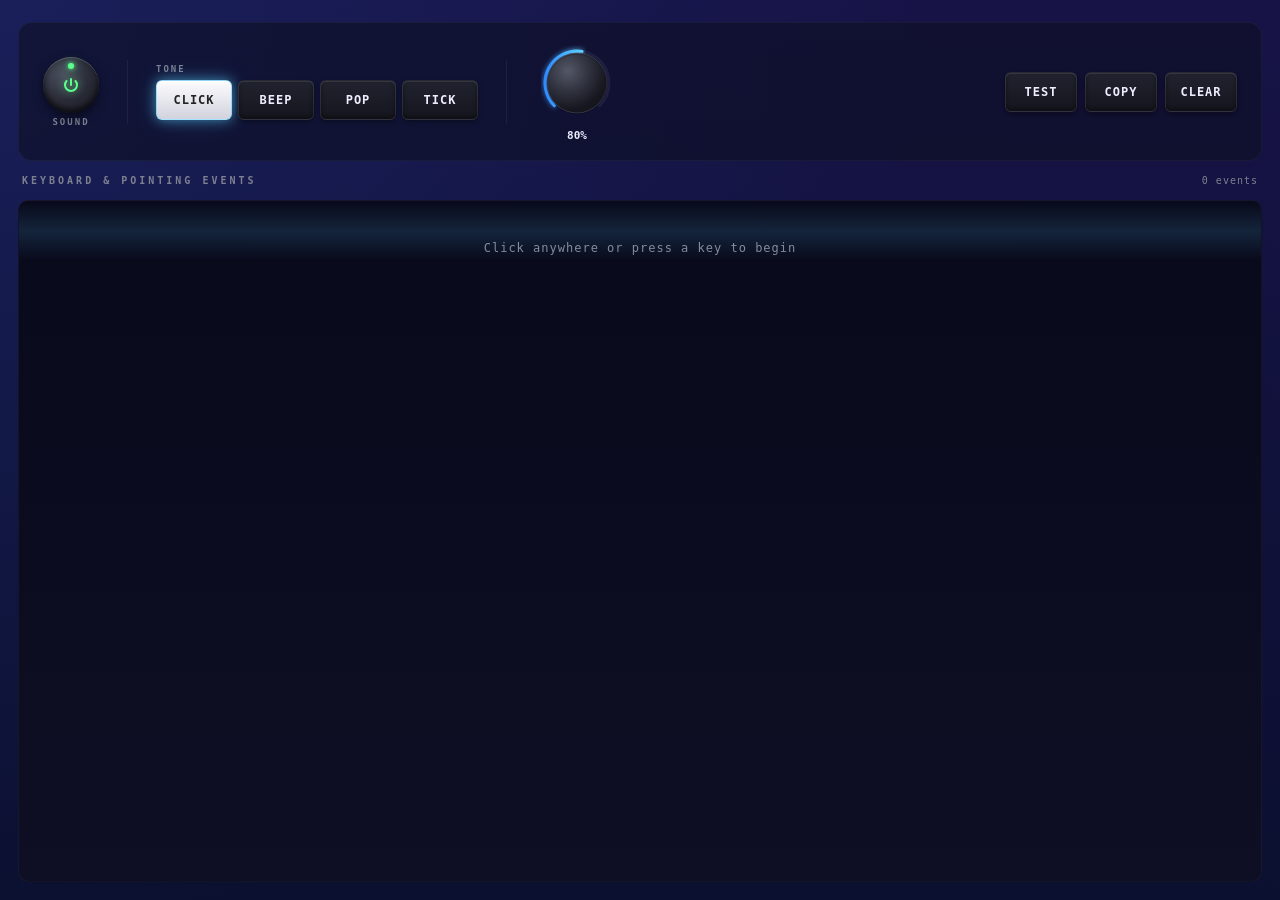
<file: web/index.html>
<!DOCTYPE html>
<html lang="ja">
<head>
<meta charset="UTF-8">
<meta name="viewport" content="width=device-width, initial-scale=1.0">
<title>KeyCheck — Web</title>
<link rel="icon" href="data:image/svg+xml,%3Csvg xmlns='http://www.w3.org/2000/svg' viewBox='0 0 100 100'%3E%3Crect width='100' height='100' rx='22' fill='%230B1030'/%3E%3Crect x='25' y='35' width='50' height='40' rx='6' fill='%23FCFCFE'/%3E%3Ctext x='50' y='65' font-family='monospace' font-size='28' font-weight='700' text-anchor='middle' fill='%230B1030'%3EK%3C/text%3E%3C/svg%3E">
<style>
  /* ============= Design tokens (verbatim from Cladesign_export2/tokens.json) ============= */
  :root {
    --bg-window:      #0B1030;
    --bg-window-grad: #171347;
    --bg-card:        #0E0F24;
    --bg-card-hover:  #131428;
    --accent-cyan:    #5BD1FF;
    --accent-cyan-2:  #2E8BFF;
    --down-green:     #5BFF8B;
    --up-orange:      #FFA85B;
    --peak-red:       #FF5F5F;
    --text-primary:   #ECEEFF;
    --text-secondary: #7D8090;
    --keycap-top-l:   #FCFCFE;
    --keycap-top-d:   #D2D2DE;
    --metal-light:    #3A3D4A;
    --metal-dark:     #1D1F28;
    --divider:        rgba(255,255,255,0.04);
  }
  * { box-sizing: border-box; margin: 0; padding: 0; }
  html, body { height: 100%; }
  body {
    font-family: 'JetBrains Mono', ui-monospace, 'SF Mono', Menlo, Monaco, monospace;
    color: var(--text-primary);
    background:
      radial-gradient(circle at top left, rgba(46, 139, 255, 0.10) 0%, transparent 60%),
      linear-gradient(180deg, var(--bg-window-grad) 0%, var(--bg-window) 100%);
    overflow: hidden;
    user-select: none;
  }
  /* ============= Layout ============= */
  .app {
    display: flex;
    flex-direction: column;
    gap: 14px;
    height: 100vh;
    padding: 22px 18px 18px;
  }
  .control-bar {
    display: flex;
    align-items: center;
    gap: 28px;
    background: rgba(14, 15, 36, 0.6);
    border: 1px solid var(--divider);
    border-radius: 14px;
    padding: 18px 24px;
  }
  .vsep {
    width: 1px;
    height: 64px;
    background: rgba(255, 255, 255, 0.06);
  }
  .section-label {
    font-size: 9px;
    font-weight: 600;
    letter-spacing: 2px;
    text-transform: uppercase;
    color: var(--text-secondary);
  }
  .log-header {
    display: flex;
    align-items: center;
    justify-content: space-between;
    padding: 0 4px;
  }
  .log-header .title {
    font-size: 10px;
    font-weight: 600;
    letter-spacing: 3px;
    text-transform: uppercase;
    color: var(--text-secondary);
  }
  .log-header .count {
    font-size: 10px;
    font-weight: 500;
    letter-spacing: 1px;
    color: var(--text-secondary);
  }
  /* ============= Power button ============= */
  .power-wrap {
    display: flex;
    flex-direction: column;
    align-items: center;
    gap: 4px;
    cursor: pointer;
  }
  .power {
    position: relative;
    width: 56px;
    height: 56px;
    border-radius: 50%;
    background:
      radial-gradient(circle at 35% 30%, #4B4F5E 0%, #2A2C38 50%, #15161E 100%);
    box-shadow:
      inset 0 1px 0 rgba(255,255,255,0.20),
      inset 0 -3px 6px rgba(0,0,0,0.7),
      0 4px 10px rgba(0,0,0,0.5);
    display: flex;
    align-items: center;
    justify-content: center;
    transition: transform 80ms ease-out;
  }
  .power:active { transform: scale(0.96); }
  .power .glyph {
    color: var(--text-secondary);
    transition: color 120ms;
  }
  .power.on .glyph {
    color: var(--down-green);
    filter: drop-shadow(0 0 4px rgba(91, 255, 139, 0.6));
  }
  .power .led {
    position: absolute;
    top: 6px;
    width: 6px;
    height: 6px;
    border-radius: 50%;
    background: rgba(255,255,255,0.10);
    transition: background 150ms, box-shadow 150ms;
  }
  .power.on .led {
    background: var(--down-green);
    box-shadow: 0 0 5px var(--down-green), 0 0 12px rgba(91, 255, 139, 0.6);
  }
  /* ============= Tone keycap row ============= */
  .tone-section { display: flex; flex-direction: column; gap: 6px; }
  .keycap-row { display: flex; gap: 6px; }
  .keycap {
    width: 76px;
    height: 40px;
    border-radius: 6px;
    display: flex;
    align-items: center;
    justify-content: center;
    font-size: 12px;
    font-weight: 600;
    letter-spacing: 1px;
    cursor: pointer;
    transition: transform 80ms ease-out, filter 100ms;
    background:
      linear-gradient(180deg, #20222E 0%, #15161E 100%);
    border: 1px solid rgba(255, 255, 255, 0.08);
    box-shadow:
      inset 0 1px 0 rgba(255,255,255,0.10),
      inset 0 -2px 4px rgba(0,0,0,0.40),
      0 2px 4px rgba(0,0,0,0.35);
    color: var(--text-primary);
  }
  .keycap.action {
    width: 72px;
  }
  .keycap:hover {
    filter: brightness(1.1);
  }
  .keycap:active {
    transform: scale(0.96);
  }
  .keycap.selected {
    background: linear-gradient(180deg, var(--keycap-top-l) 0%, var(--keycap-top-d) 100%);
    border: 1.5px solid rgba(91, 209, 255, 0.55);
    box-shadow:
      inset 0 1px 0 rgba(255, 255, 255, 0.95),
      0 0 12px rgba(91, 209, 255, 0.50),
      0 0 22px rgba(91, 209, 255, 0.25);
    color: rgba(0, 0, 0, 0.85);
  }
  /* ============= Volume knob ============= */
  .knob-wrap {
    display: flex;
    flex-direction: column;
    align-items: center;
    gap: 4px;
  }
  .knob-svg {
    width: 84px;
    height: 84px;
    cursor: ns-resize;
    touch-action: none;
  }
  .knob-pct {
    font-size: 11px;
    font-weight: 600;
    color: var(--text-primary);
    font-variant-numeric: tabular-nums;
  }
  .knob-pct.peak { color: var(--peak-red); }
  /* ============= Action keycaps ============= */
  .actions { display: flex; gap: 8px; margin-left: auto; }
  /* ============= Event log ============= */
  .log-container {
    flex: 1;
    position: relative;
    background: linear-gradient(180deg, #08091A 0%, #0E0F24 100%);
    border: 1px solid var(--divider);
    border-radius: 10px;
    overflow: hidden;
  }
  .log-scroll {
    height: 100%;
    overflow-y: auto;
    overflow-x: hidden;
    scrollbar-width: thin;
    scrollbar-color: rgba(255,255,255,0.1) transparent;
  }
  .log-scroll::-webkit-scrollbar { width: 8px; }
  .log-scroll::-webkit-scrollbar-thumb {
    background: rgba(255,255,255,0.10);
    border-radius: 4px;
  }
  /* CRT scanline */
  .scanline {
    position: absolute;
    left: 0;
    right: 0;
    height: 60px;
    pointer-events: none;
    background: linear-gradient(180deg, transparent 0%, rgba(91, 209, 255, 0.13) 50%, transparent 100%);
    mix-blend-mode: plus-lighter;
    animation: scan 6s linear infinite;
  }
  @keyframes scan {
    0%   { top: 100%; }
    100% { top: -60px; }
  }
  /* Event row */
  .row {
    display: flex;
    align-items: center;
    height: 56px;
    padding-right: 18px;
    border-bottom: 0.5px solid rgba(255, 255, 255, 0.04);
    position: relative;
    transition: background 120ms;
  }
  .row:hover {
    background: rgba(91, 209, 255, 0.04);
  }
  .row .accent {
    width: 4px;
    height: 56px;
    flex-shrink: 0;
    animation: rowFlash 250ms ease-out;
  }
  @keyframes rowFlash {
    0%   { opacity: 0; }
    100% { opacity: 1; }
  }
  .row.down .accent {
    background: var(--down-green);
    box-shadow: 0 0 8px var(--down-green);
  }
  .row.up .accent {
    background: var(--up-orange);
    box-shadow: 0 0 8px var(--up-orange);
  }
  .row .dir {
    width: 70px;
    margin-left: 14px;
    font-size: 22px;
    font-weight: 300;
  }
  .row.down .dir { color: var(--down-green); }
  .row.up   .dir { color: var(--up-orange); }
  .row .center {
    flex: 1;
    padding-left: 4px;
    display: flex;
    flex-direction: column;
    gap: 3px;
  }
  .row .json {
    font-size: 14px;
    font-weight: 500;
  }
  .row .json .punct  { color: var(--text-secondary); }
  .row .json .key    { color: var(--accent-cyan); }
  .row .json .value  { color: var(--text-primary); }
  .row .meta {
    display: flex;
    align-items: center;
    gap: 8px;
    min-height: 16px;
  }
  .row .glyph-chip {
    display: inline-flex;
    align-items: center;
    justify-content: center;
    min-width: 18px;
    height: 18px;
    padding: 0 5px;
    background: rgba(255, 255, 255, 0.06);
    border-radius: 4px;
    font-size: 11px;
    font-weight: 600;
    color: var(--text-primary);
  }
  .row .extra {
    font-size: 11px;
    color: var(--text-secondary);
  }
  .row .right-cols {
    display: flex;
    gap: 16px;
    margin-left: 14px;
  }
  .row .col {
    display: flex;
    align-items: center;
    gap: 6px;
  }
  .row .col-label {
    font-size: 9px;
    font-weight: 600;
    letter-spacing: 2px;
    color: var(--text-secondary);
  }
  .row .col-value {
    font-size: 11px;
    font-weight: 500;
    color: var(--text-primary);
    font-variant-numeric: tabular-nums;
  }
  /* Empty state */
  .empty-msg {
    padding: 40px;
    text-align: center;
    color: var(--text-secondary);
    font-size: 12px;
    letter-spacing: 1px;
  }
  /* Drag-region for windowed feel (no actual drag) */
  .titlebar-spacer { height: 0; }
</style>
</head>
<body>
<div class="app">
  <header class="control-bar" id="controlBar">
    <!-- Sound power -->
    <div class="power-wrap" id="powerWrap" title="Sound on/off">
      <div class="power on" id="powerBtn">
        <span class="led"></span>
        <svg class="glyph" width="20" height="20" viewBox="0 0 20 20" fill="none">
          <path d="M10 4 V10" stroke="currentColor" stroke-width="2" stroke-linecap="round"/>
          <path d="M5.5 6 A6 6 0 1 0 14.5 6" stroke="currentColor" stroke-width="2" stroke-linecap="round" fill="none"/>
        </svg>
      </div>
      <div class="section-label">Sound</div>
    </div>

    <div class="vsep"></div>

    <!-- Tone selector -->
    <div class="tone-section">
      <div class="section-label">Tone</div>
      <div class="keycap-row" id="toneRow">
        <div class="keycap selected" data-tone="click">CLICK</div>
        <div class="keycap"          data-tone="beep">BEEP</div>
        <div class="keycap"          data-tone="pop">POP</div>
        <div class="keycap"          data-tone="tick">TICK</div>
      </div>
    </div>

    <div class="vsep"></div>

    <!-- Volume knob -->
    <div class="knob-wrap">
      <svg class="knob-svg" id="knob" viewBox="0 0 84 84">
        <defs>
          <linearGradient id="cyanGrad" x1="0" y1="0" x2="1" y2="0">
            <stop offset="0%"  stop-color="#2E8BFF"/>
            <stop offset="100%" stop-color="#5BD1FF"/>
          </linearGradient>
          <linearGradient id="redGrad" x1="0" y1="0" x2="1" y2="0">
            <stop offset="0%" stop-color="#FFA85B"/>
            <stop offset="100%" stop-color="#FF5F5F"/>
          </linearGradient>
          <radialGradient id="metalGrad" cx="0.35" cy="0.30" r="0.65">
            <stop offset="0%"  stop-color="#545766"/>
            <stop offset="60%" stop-color="#2C2E3A"/>
            <stop offset="100%" stop-color="#15161E"/>
          </radialGradient>
          <filter id="cyanGlow"><feGaussianBlur stdDeviation="2.5"/></filter>
          <filter id="redGlow"><feGaussianBlur stdDeviation="2.5"/></filter>
        </defs>
        <!-- background arc -->
        <path id="arcBg" stroke="rgba(255,255,255,0.06)" stroke-width="3" fill="none" stroke-linecap="round"/>
        <!-- lit cyan arc (0..100%) -->
        <path id="arcLit" stroke="url(#cyanGrad)" stroke-width="3" fill="none" stroke-linecap="round" filter="url(#cyanGlow)"/>
        <path id="arcLit2" stroke="url(#cyanGrad)" stroke-width="3" fill="none" stroke-linecap="round"/>
        <!-- peak red arc (100..150%) -->
        <path id="arcPeak" stroke="url(#redGrad)" stroke-width="3" fill="none" stroke-linecap="round" filter="url(#redGlow)"/>
        <path id="arcPeak2" stroke="url(#redGrad)" stroke-width="3" fill="none" stroke-linecap="round"/>
        <!-- knob body -->
        <circle cx="42" cy="42" r="30" fill="url(#metalGrad)" stroke="rgba(255,255,255,0.18)" stroke-width="0.8"/>
        <circle cx="42" cy="42" r="30" fill="none" stroke="rgba(0,0,0,0.6)" stroke-width="0.8" transform="translate(0,1)" opacity="0.5"/>
        <!-- indicator -->
        <line id="indicator" stroke="#5BD1FF" stroke-width="2" stroke-linecap="round"
              x1="42" y1="20" x2="42" y2="29"
              filter="url(#cyanGlow)"/>
      </svg>
      <div class="knob-pct" id="knobPct">80%</div>
    </div>

    <div style="flex:1"></div>

    <!-- Actions -->
    <div class="actions">
      <div class="keycap action" id="btnTest">TEST</div>
      <div class="keycap action" id="btnCopy">COPY</div>
      <div class="keycap action" id="btnClear">CLEAR</div>
    </div>
  </header>

  <div class="log-header">
    <div class="title">Keyboard &amp; pointing events</div>
    <div class="count"><span id="evtCount">0</span> events</div>
  </div>

  <div class="log-container">
    <div class="scanline"></div>
    <div class="log-scroll" id="logScroll">
      <div class="empty-msg" id="emptyMsg">Click anywhere or press a key to begin</div>
    </div>
  </div>
</div>

<script>
'use strict';

// ============= HID code mapping (USB Keyboard usage page 0x07) =============
// Source of truth: matches the macOS native version's name conventions.
const HID_MAP = {
  // letters
  KeyA: ['a', 0x04], KeyB: ['b', 0x05], KeyC: ['c', 0x06], KeyD: ['d', 0x07],
  KeyE: ['e', 0x08], KeyF: ['f', 0x09], KeyG: ['g', 0x0A], KeyH: ['h', 0x0B],
  KeyI: ['i', 0x0C], KeyJ: ['j', 0x0D], KeyK: ['k', 0x0E], KeyL: ['l', 0x0F],
  KeyM: ['m', 0x10], KeyN: ['n', 0x11], KeyO: ['o', 0x12], KeyP: ['p', 0x13],
  KeyQ: ['q', 0x14], KeyR: ['r', 0x15], KeyS: ['s', 0x16], KeyT: ['t', 0x17],
  KeyU: ['u', 0x18], KeyV: ['v', 0x19], KeyW: ['w', 0x1A], KeyX: ['x', 0x1B],
  KeyY: ['y', 0x1C], KeyZ: ['z', 0x1D],
  // digits
  Digit1: ['1', 0x1E], Digit2: ['2', 0x1F], Digit3: ['3', 0x20], Digit4: ['4', 0x21],
  Digit5: ['5', 0x22], Digit6: ['6', 0x23], Digit7: ['7', 0x24], Digit8: ['8', 0x25],
  Digit9: ['9', 0x26], Digit0: ['0', 0x27],
  // specials
  Enter: ['return_or_enter', 0x28],
  Escape: ['escape', 0x29],
  Backspace: ['delete_or_backspace', 0x2A],
  Tab: ['tab', 0x2B],
  Space: ['spacebar', 0x2C],
  Minus: ['hyphen', 0x2D],
  Equal: ['equal_sign', 0x2E],
  BracketLeft: ['open_bracket', 0x2F],
  BracketRight: ['close_bracket', 0x30],
  Backslash: ['backslash', 0x31],
  Semicolon: ['semicolon', 0x33],
  Quote: ['quote', 0x34],
  Backquote: ['grave_accent_and_tilde', 0x35],
  Comma: ['comma', 0x36],
  Period: ['period', 0x37],
  Slash: ['slash', 0x38],
  CapsLock: ['caps_lock', 0x39],
  // function keys
  F1: ['f1', 0x3A], F2: ['f2', 0x3B], F3: ['f3', 0x3C], F4: ['f4', 0x3D],
  F5: ['f5', 0x3E], F6: ['f6', 0x3F], F7: ['f7', 0x40], F8: ['f8', 0x41],
  F9: ['f9', 0x42], F10: ['f10', 0x43], F11: ['f11', 0x44], F12: ['f12', 0x45],
  F13: ['f13', 0x68], F14: ['f14', 0x69], F15: ['f15', 0x6A], F16: ['f16', 0x6B],
  F17: ['f17', 0x6C], F18: ['f18', 0x6D], F19: ['f19', 0x6E], F20: ['f20', 0x6F],
  // navigation
  PrintScreen: ['print_screen', 0x46],
  ScrollLock: ['scroll_lock', 0x47],
  Pause: ['pause', 0x48],
  Insert: ['insert', 0x49],
  Home: ['home', 0x4A],
  PageUp: ['page_up', 0x4B],
  Delete: ['delete_forward', 0x4C],
  End: ['end', 0x4D],
  PageDown: ['page_down', 0x4E],
  ArrowRight: ['right_arrow', 0x4F],
  ArrowLeft: ['left_arrow', 0x50],
  ArrowDown: ['down_arrow', 0x51],
  ArrowUp: ['up_arrow', 0x52],
  // numpad
  NumLock: ['keypad_num_lock', 0x53],
  NumpadDivide: ['keypad_slash', 0x54],
  NumpadMultiply: ['keypad_asterisk', 0x55],
  NumpadSubtract: ['keypad_hyphen', 0x56],
  NumpadAdd: ['keypad_plus', 0x57],
  NumpadEnter: ['keypad_enter', 0x58],
  Numpad1: ['keypad_1', 0x59], Numpad2: ['keypad_2', 0x5A], Numpad3: ['keypad_3', 0x5B],
  Numpad4: ['keypad_4', 0x5C], Numpad5: ['keypad_5', 0x5D], Numpad6: ['keypad_6', 0x5E],
  Numpad7: ['keypad_7', 0x5F], Numpad8: ['keypad_8', 0x60], Numpad9: ['keypad_9', 0x61],
  Numpad0: ['keypad_0', 0x62],
  NumpadDecimal: ['keypad_period', 0x63],
  NumpadEqual: ['keypad_equal_sign', 0x67],
  IntlBackslash: ['non_us_backslash', 0x64],
  // modifiers
  ControlLeft:  ['left_control',  0xE0],
  ShiftLeft:    ['left_shift',    0xE1],
  AltLeft:      ['left_option',   0xE2],
  MetaLeft:     ['left_command',  0xE3],
  ControlRight: ['right_control', 0xE4],
  ShiftRight:   ['right_shift',   0xE5],
  AltRight:     ['right_option',  0xE6],
  MetaRight:    ['right_command', 0xE7],
  // japanese
  IntlYen:    ['japanese_pc_yen',     0x89],
  IntlRo:     ['international1',      0x87],
  KanaMode:   ['international2',      0x88],
  Convert:    ['japanese_pc_xfer',    0x8A],
  NonConvert: ['japanese_pc_nfer',    0x8B],
  Lang1:      ['japanese_pc_katakana',0x90],
  Lang2:      ['japanese_pc_hiragana',0x91],
  // misc
  ContextMenu:    ['menu',         0x76],
  AudioVolumeMute:['mute',         0x7F],
  AudioVolumeUp:  ['volume_up',    0x80],
  AudioVolumeDown:['volume_down',  0x81],
  // legacy aliases (older browsers)
  VolumeMute: ['mute',         0x7F],
  VolumeUp:   ['volume_up',    0x80],
  VolumeDown: ['volume_down',  0x81],
};
const MOD_GLYPHS = [
  ['CapsLock', '⇪'],
  ['Shift',    '⇧'],
  ['Control',  '⌃'],
  ['Alt',      '⌥'],
  ['Meta',     '⌘'],
];

// ============= State =============
const state = {
  soundOn:  true,
  tone:     'click',
  volume:   0.8,    // 0..1.5
  events:   [],
  maxEvents: 500,
};

// ============= Sound (Web Audio API) =============
let audioCtx = null;
function ensureAudio() {
  if (!audioCtx) {
    audioCtx = new (window.AudioContext || window.webkitAudioContext)();
  }
  if (audioCtx.state === 'suspended') audioCtx.resume();
}
function playClick() {
  if (!state.soundOn) return;
  ensureAudio();
  if (!audioCtx) return;
  const now = audioCtx.currentTime;
  const params = ({
    click: { f: 1500, dur: 0.030, decay: 6  },
    beep:  { f:  880, dur: 0.080, decay: 3  },
    pop:   { f:  600, dur: 0.025, decay: 5  },
    tick:  { f: 4000, dur: 0.012, decay: 8  },
  })[state.tone];
  const osc  = audioCtx.createOscillator();
  const gain = audioCtx.createGain();
  osc.type = 'sine';
  osc.frequency.value = params.f;
  // amplitude envelope (matches the native EQ-style boost: peak 0.9 at vol=1.0,
  // up to 1.35 at vol=1.5 — slight clipping above 100%, same trade-off)
  const peak = Math.min(state.volume, 1.5) * 0.9;
  gain.gain.setValueAtTime(peak, now);
  gain.gain.exponentialRampToValueAtTime(0.001, now + params.dur);
  osc.connect(gain).connect(audioCtx.destination);
  osc.start(now);
  osc.stop(now + params.dur);
}

// ============= Knob (SVG arcs) =============
const KNOB = {
  cx: 42, cy: 42, r: 32,
  startDeg: 225,    // compass, "off" position bottom-left
  sweep: 270,       // total arc
  maxValue: 1.5,
};
function compassPoint(cx, cy, r, deg) {
  // 0 = north (up), 90 = east, clockwise
  const rad = (deg - 90) * Math.PI / 180;
  return { x: cx + r * Math.cos(rad), y: cy + r * Math.sin(rad) };
}
function arcPath(cx, cy, r, startDeg, endDeg) {
  const span = endDeg - startDeg;
  if (Math.abs(span) < 0.01) return '';
  const start = compassPoint(cx, cy, r, startDeg);
  const end   = compassPoint(cx, cy, r, endDeg);
  const largeArc = Math.abs(span) > 180 ? 1 : 0;
  const sweep = span > 0 ? 1 : 0;
  return `M ${start.x.toFixed(2)} ${start.y.toFixed(2)} ` +
         `A ${r} ${r} 0 ${largeArc} ${sweep} ${end.x.toFixed(2)} ${end.y.toFixed(2)}`;
}
const arcBg    = document.getElementById('arcBg');
const arcLit   = document.getElementById('arcLit');
const arcLit2  = document.getElementById('arcLit2');
const arcPeak  = document.getElementById('arcPeak');
const arcPeak2 = document.getElementById('arcPeak2');
const indicator = document.getElementById('indicator');
const knobPct  = document.getElementById('knobPct');

function updateKnob() {
  const v = state.volume;
  const fraction = v / KNOB.maxValue;                  // 0..1
  const fractionAt100 = 1.0 / KNOB.maxValue;           // 1/1.5
  const angleDeg = KNOB.startDeg + fraction * KNOB.sweep;
  const angle100 = KNOB.startDeg + fractionAt100 * KNOB.sweep;

  // background full arc
  arcBg.setAttribute('d', arcPath(KNOB.cx, KNOB.cy, KNOB.r, KNOB.startDeg, KNOB.startDeg + KNOB.sweep));
  // lit cyan arc (0..min(angle, angle100))
  const litEnd = Math.min(angleDeg, angle100);
  arcLit.setAttribute('d', arcPath(KNOB.cx, KNOB.cy, KNOB.r, KNOB.startDeg, litEnd));
  arcLit2.setAttribute('d', arcPath(KNOB.cx, KNOB.cy, KNOB.r, KNOB.startDeg, litEnd));
  // peak red arc (angle100..angle when v > 1.0)
  if (v > 1.0) {
    arcPeak.setAttribute('d',  arcPath(KNOB.cx, KNOB.cy, KNOB.r, angle100, angleDeg));
    arcPeak2.setAttribute('d', arcPath(KNOB.cx, KNOB.cy, KNOB.r, angle100, angleDeg));
  } else {
    arcPeak.setAttribute('d', '');
    arcPeak2.setAttribute('d', '');
  }
  // indicator line — rotate from default vertical
  const rotDeg = angleDeg; // since SVG angle 0 = top in our compass model... but transform rotate is clockwise from 12 o'clock if origin is correct
  indicator.setAttribute('transform', `rotate(${rotDeg - 360 + 0} ${KNOB.cx} ${KNOB.cy})`);
  // recolor indicator on peak
  indicator.setAttribute('stroke', v > 1.0 ? '#FF5F5F' : '#5BD1FF');

  knobPct.textContent = `${Math.round(v * 100)}%`;
  knobPct.classList.toggle('peak', v > 1.0);
}

// drag handling
const knob = document.getElementById('knob');
let dragStartY = null, dragStartValue = null;
knob.addEventListener('pointerdown', e => {
  dragStartY = e.clientY;
  dragStartValue = state.volume;
  knob.setPointerCapture(e.pointerId);
});
knob.addEventListener('pointermove', e => {
  if (dragStartY === null) return;
  const dy = e.clientY - dragStartY;
  const delta = -dy / 240 * KNOB.maxValue;
  state.volume = Math.max(0, Math.min(KNOB.maxValue, dragStartValue + delta));
  updateKnob();
});
knob.addEventListener('pointerup', e => { dragStartY = null; });
knob.addEventListener('pointercancel', e => { dragStartY = null; });
// scroll wheel fine adjust
knob.addEventListener('wheel', e => {
  e.preventDefault();
  state.volume = Math.max(0, Math.min(KNOB.maxValue, state.volume - e.deltaY * 0.002));
  updateKnob();
}, { passive: false });

// ============= Power button =============
const powerBtn = document.getElementById('powerBtn');
document.getElementById('powerWrap').addEventListener('click', () => {
  state.soundOn = !state.soundOn;
  powerBtn.classList.toggle('on', state.soundOn);
});

// ============= Tone selector =============
document.getElementById('toneRow').addEventListener('click', e => {
  const cap = e.target.closest('.keycap');
  if (!cap) return;
  state.tone = cap.dataset.tone;
  document.querySelectorAll('#toneRow .keycap').forEach(el => {
    el.classList.toggle('selected', el === cap);
  });
});

// ============= Action buttons =============
document.getElementById('btnTest').addEventListener('click', () => {
  ensureAudio();
  playClick();
});
document.getElementById('btnCopy').addEventListener('click', () => {
  const text = state.events.map(e => {
    let s = `${e.direction}\t${e.label}`;
    if (e.flagsText) s += `  flags ${e.flagsText}`;
    s += `  usage page: ${e.usagePage} (0x${e.usagePage.toString(16).padStart(4,'0')})  ` +
         `usage: ${e.usage} (0x${e.usage.toString(16).padStart(4,'0')})`;
    return s;
  }).join('\n');
  navigator.clipboard.writeText(text);
});
document.getElementById('btnClear').addEventListener('click', () => {
  state.events = [];
  renderLog();
});

// ============= Event capture =============
function modifiersFromEvent(e) {
  const parts = [];
  if (e.getModifierState && e.getModifierState('CapsLock')) parts.push('caps_lock');
  if (e.shiftKey) parts.push('shift');
  if (e.ctrlKey)  parts.push('control');
  if (e.altKey)   parts.push('option');
  if (e.metaKey)  parts.push('command');
  return parts.join(',');
}

function emit(direction, code, e, isMouse) {
  if (isMouse) {
    const btn = (e.button ?? 0) + 1;
    return addEvent({
      direction,
      label: `{"pointing_button":"button${btn}"}`,
      flagsText: modifiersFromEvent(e),
      usagePage: 0x09,
      usage: btn,
      extra: null,
    });
  }
  const map = HID_MAP[code];
  const name = map ? map[0] : `key_code_${code}`;
  const usage = map ? map[1] : 0;
  const chars = (e.key && e.key.length === 1) ? e.key : '';
  const extra = chars
    ? `chars: "${chars}"  code: ${code}`
    : `code: ${code}`;
  addEvent({
    direction,
    label: `{"key_code":"${name}"}`,
    flagsText: modifiersFromEvent(e),
    usagePage: 0x07,
    usage,
    extra,
  });
}

function addEvent(evt) {
  state.events.push(evt);
  if (state.events.length > state.maxEvents) {
    state.events.splice(0, state.events.length - state.maxEvents);
  }
  appendRow(evt);
  document.getElementById('evtCount').textContent = state.events.length;
  if (state.events.length === 1) {
    const empty = document.getElementById('emptyMsg');
    if (empty) empty.remove();
  }
  playClick();
}

function appendRow(e) {
  const row = document.createElement('div');
  row.className = `row ${e.direction}`;

  // accent bar
  const accent = document.createElement('div');
  accent.className = 'accent';
  row.appendChild(accent);

  // direction
  const dir = document.createElement('div');
  dir.className = 'dir';
  dir.textContent = e.direction;
  row.appendChild(dir);

  // center column
  const center = document.createElement('div');
  center.className = 'center';

  // syntax-highlighted JSON
  const json = document.createElement('div');
  json.className = 'json';
  json.appendChild(span('punct', '{'));
  json.appendChild(span('punct', '"'));
  // detect key/value
  const m = e.label.match(/^\{"([^"]+)":"([^"]+)"\}$/);
  if (m) {
    json.appendChild(span('key', m[1]));
    json.appendChild(span('punct', '"'));
    json.appendChild(span('punct', ':'));
    json.appendChild(span('punct', '"'));
    json.appendChild(span('value', m[2]));
  } else {
    json.appendChild(span('value', e.label));
  }
  json.appendChild(span('punct', '"'));
  json.appendChild(span('punct', '}'));
  center.appendChild(json);

  // meta line
  const meta = document.createElement('div');
  meta.className = 'meta';
  if (e.flagsText) {
    const glyphs = MOD_GLYPHS
      .filter(([needle, _]) => e.flagsText.includes(needle.toLowerCase()))
      .map(([_, g]) => g);
    glyphs.forEach(g => {
      const chip = document.createElement('div');
      chip.className = 'glyph-chip';
      chip.textContent = g;
      meta.appendChild(chip);
    });
  }
  if (e.extra) {
    const ex = document.createElement('span');
    ex.className = 'extra';
    ex.textContent = e.extra;
    meta.appendChild(ex);
  }
  center.appendChild(meta);
  row.appendChild(center);

  // right cols
  const right = document.createElement('div');
  right.className = 'right-cols';
  right.appendChild(makeCol('PAGE',
    `${e.usagePage} (0x${e.usagePage.toString(16).padStart(4,'0')})`));
  right.appendChild(makeCol('USAGE',
    `${e.usage} (0x${e.usage.toString(16).padStart(4,'0')})`));
  row.appendChild(right);

  document.getElementById('logScroll').appendChild(row);
  // auto-scroll
  const sc = document.getElementById('logScroll');
  sc.scrollTop = sc.scrollHeight;
}

function span(cls, text) {
  const s = document.createElement('span');
  s.className = cls;
  s.textContent = text;
  return s;
}
function makeCol(label, value) {
  const col = document.createElement('div');
  col.className = 'col';
  const l = document.createElement('span');
  l.className = 'col-label';
  l.textContent = label;
  const v = document.createElement('span');
  v.className = 'col-value';
  v.textContent = value;
  col.append(l, v);
  return col;
}

function renderLog() {
  const sc = document.getElementById('logScroll');
  sc.innerHTML = '';
  if (state.events.length === 0) {
    const e = document.createElement('div');
    e.className = 'empty-msg';
    e.id = 'emptyMsg';
    e.textContent = 'Click anywhere or press a key to begin';
    sc.appendChild(e);
  }
  document.getElementById('evtCount').textContent = state.events.length;
}

// keyboard
window.addEventListener('keydown', e => {
  ensureAudio();
  // Block default browser shortcuts where we can, so the page stays focused.
  // Cmd+W/Q/T/N/R can't be intercepted reliably — those will close/reload.
  if (!(e.metaKey && ['w','q','t','n','r','l','f'].includes((e.key || '').toLowerCase()))) {
    e.preventDefault();
  }
  if (e.repeat) return;
  emit('down', e.code, e, false);
});
window.addEventListener('keyup', e => {
  if (!(e.metaKey && ['w','q','t','n','r','l','f'].includes((e.key || '').toLowerCase()))) {
    e.preventDefault();
  }
  emit('up', e.code, e, false);
});
// mouse
window.addEventListener('mousedown', e => {
  ensureAudio();
  emit('down', null, e, true);
});
window.addEventListener('mouseup',   e => emit('up',   null, e, true));
// suppress context menu on right click so we can detect button2/3 cleanly
window.addEventListener('contextmenu', e => e.preventDefault());

// initial render
updateKnob();
</script>
</body>
</html>
</file>
